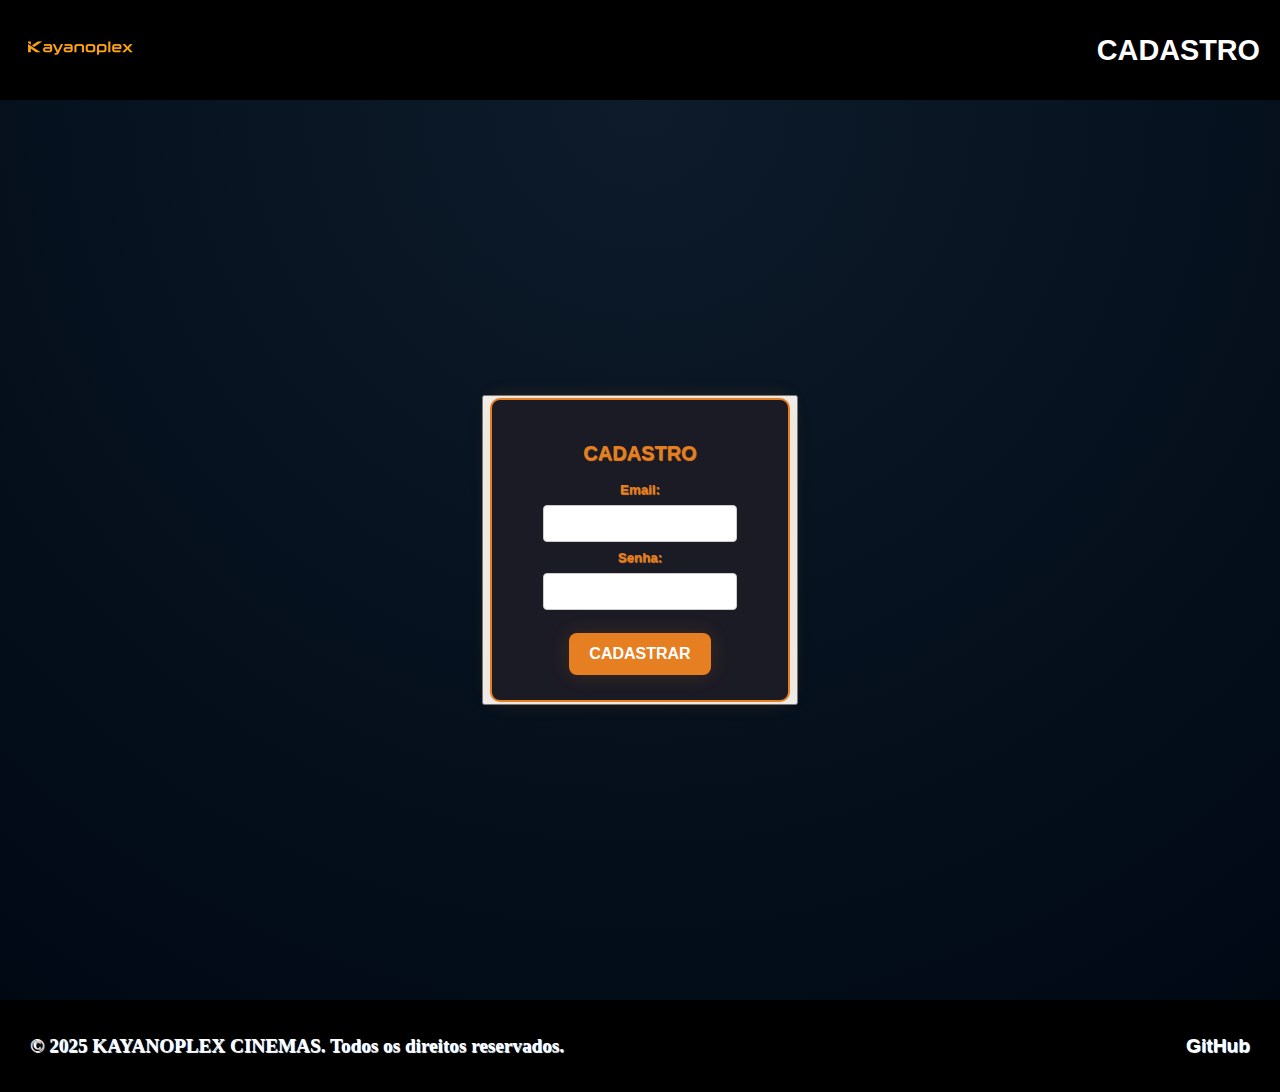
<file: Kayanoplex Cinemas/versão 1.0/Cadastro/index.html>
<!DOCTYPE html>
<html lang="pt-BR">
<head>
    <meta charset = "UTF-8">
    <title>Cadastro</title>
    <meta name = "Cadastro" content = "Página de Cadastro Do Site Kayanoplex Cinemas">
    <meta name = "viewport" content = "width=device-width, initial-scale=1.0">
    <link rel = "stylesheet" href = "style.css">
    <style>
    </style>
</head>
<body>
    <header>
        <div class = "logo">
            <img src = "img/logo.png" alt = "Logo Kayanoplex">
        </div>
        <nav><h1>CADASTRO</h1></nav>
    </header>
    <main>
        <button>
            <div class = "container">
                <h2><span class = "color-orange">CADASTRO</span></h2>
                <form id = "formCadastro">
                <label for = "email">Email:</label>
                <input type = "email" id = "email" required>
                <label for = "senha">Senha:</label>
                <input type = "password" id = "senha" required>
            <div class = "centralizar-texto">
            <a class = "button" alt = "Botão Se Cadastrar" href = "https://checkout.ingresso.com/">CADASTRAR</a>
           </div>
        </form>
        <div id = "mensagem"></div>
          </div>
       </button>
    </main>
    <footer>
        <p>&copy; 2025 KAYANOPLEX CINEMAS. Todos os direitos reservados.</p>
        <div class = "footer-links">
            <a href = "https://github.com/AfonsoTech/Projeto-Web.git" target ="_blank">GitHub</a>
        </div>
    </footer>
</body>
</html>
</file>
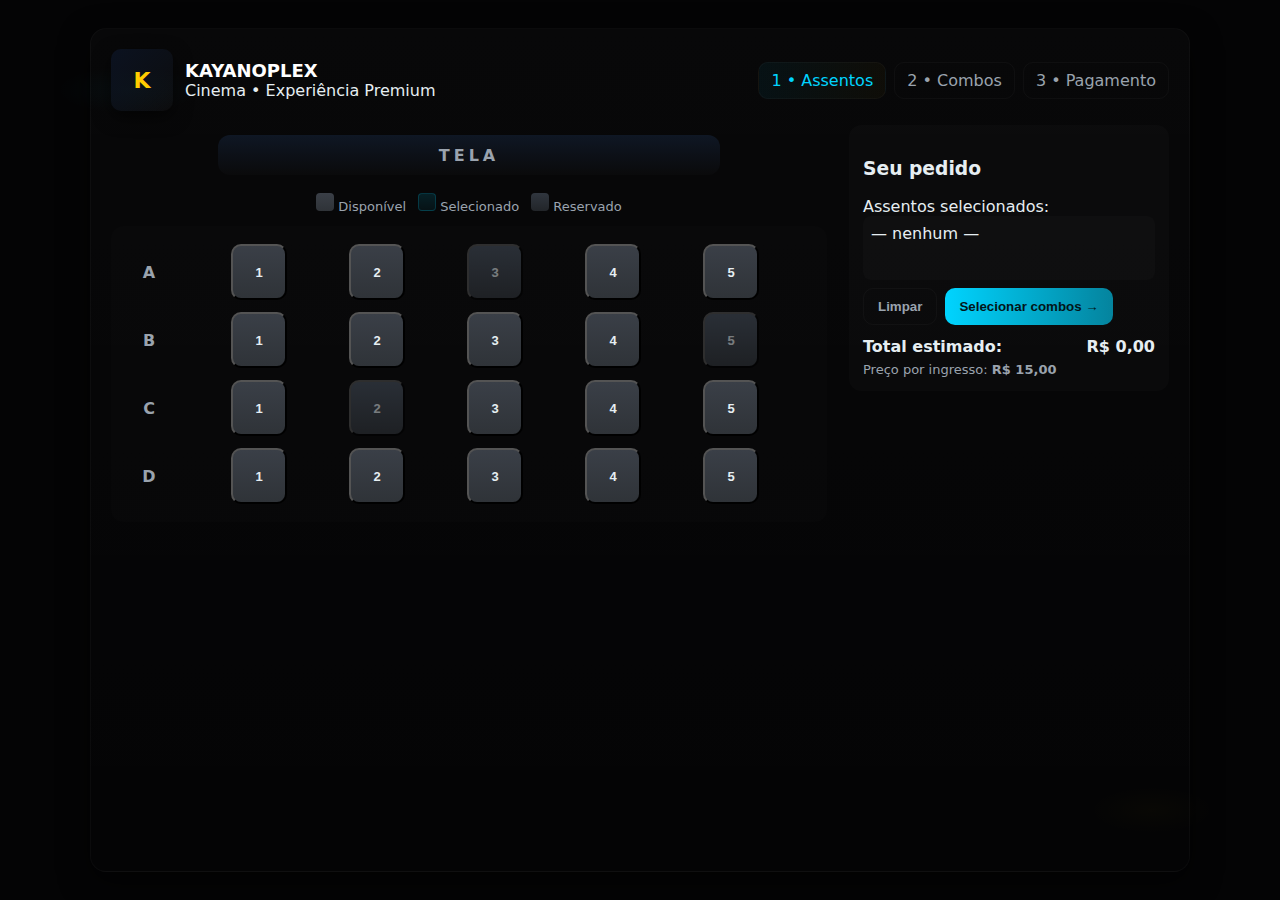
<file: Kayanoplex Cinemas/versão 1.0/Cadeiras/index.html>
<!doctype html>
<html lang="pt-BR">
<head>
    <meta charset="utf-8" />
    <meta name="viewport" content="width=device-width,initial-scale=1" />
    <title>Cadeiras</title>
    <meta name="Cadeiras" content="Página de Cadeiras do Site Kinoplex Cinemas">
<style>
  :root {
    --bg:#040405;
    --card:#0b0b0d;
    --muted:#9aa3ae;
    --accent:#ffcc00;
    --accent-2:#00d4ff;
    --seat-base:#2b2f36;
    --seat-front:#3b3f47;
    --seat-selected:#00d4ff;
    --seat-reserved:#6b7280;
    --shadow: 0 10px 30px rgba(0,0,0,0.6);
    --radius:14px;
    font-family: Inter, ui-sans-serif, system-ui, -apple-system, "Segoe UI", Roboto, "Helvetica Neue", Arial;
  }
  *{box-sizing:border-box}
  body{
    margin:0;
    min-height:100vh;
    background: radial-gradient(1200px 400px at 10% 10%, rgba(0,212,255,0.03), transparent 6%),
                radial-gradient(800px 300px at 90% 90%, rgba(255,204,0,0.02), transparent 8%),
                var(--bg);
    color:#e6eef2;
    padding:28px;
    display:flex;
    justify-content:center;
  }

  .app{
    width:100%;
    max-width:1100px;
    background:linear-gradient(180deg, rgba(255,255,255,0.02), rgba(255,255,255,0.005));
    border-radius:16px;
    padding:20px;
    box-shadow: var(--shadow);
    border:1px solid rgba(255,255,255,0.03);
  }

  header{
    display:flex;
    justify-content:space-between;
    align-items:center;
    margin-bottom:14px;
  }
  .brand{
    display:flex;
    gap:12px;
    align-items:center;
  }
  .logo{
    width:62px;
    height:62px;
    border-radius:10px;
    background: linear-gradient(135deg,#0b1220 0%, rgba(255,255,255,0.02) 100%);
    display:flex;
    align-items:center;
    justify-content:center;
    box-shadow: 0 6px 18px rgba(0,0,0,0.6);
  }
  .logo .k{ font-weight:900; font-size:22px; color:var(--accent); }
  .title .name{ font-weight:800; font-size:18px; color:#fff; }

  .steps{ display:flex; gap:8px; }
  .step{ padding:8px 12px; border-radius:10px; border:1px solid rgba(255,255,255,0.03); color:var(--muted); }
  .step.active{ background: linear-gradient(90deg, rgba(0,212,255,0.05), rgba(255,204,0,0.03)); color:var(--accent-2); }

  .main{ display:flex; gap:22px; align-items:flex-start; }
  .left{ flex:1 1 680px; }
  .right{ width:320px; }

  .screen{
    width:70%;
    margin:10px auto 18px auto;
    height:40px;
    border-radius:12px;
    background: linear-gradient(180deg,#0f1724,#0a0a0b);
    display:flex;
    align-items:center;
    justify-content:center;
    color:var(--muted);
    font-weight:800;
    letter-spacing:4px;
  }

  .legend{
    display:flex;
    gap:12px;
    justify-content:center;
    margin-bottom:12px;
    color:var(--muted);
    font-size:13px;
  }
  .badge{ width:18px; height:18px; border-radius:4px; display:inline-block; }

  .seating-grid{
    display:grid;
    gap:12px;
    padding:18px;
    border-radius:12px;
    background: rgba(255,255,255,0.01);
  }

  .row-label{
    display:flex;
    justify-content:center;
    align-items:center;
    width:40px;
    color:var(--muted);
    font-weight:800;
  }

  .seat{
    width:56px;
    height:56px;
    border-radius:10px;
    position:relative;
    display:inline-flex;
    align-items:center;
    justify-content:center;
    cursor:pointer;
    font-weight:800;
    font-size:13px;
    background: linear-gradient(180deg, #3a3f47 0%, #2f3338 100%);
    color:#e6eef2;
    transition: transform .12s ease;
  }
  .seat:hover{ transform:translateY(-6px) scale(1.04); }
  .seat.selected{
    background: linear-gradient(180deg, rgba(0,212,255,0.12), rgba(0,212,255,0.06));
    color:#042128;
    border:1px solid rgba(0,212,255,0.18);
  }
  .seat.reserved{
    cursor:not-allowed;
    opacity:0.5;
    background: linear-gradient(180deg,#4b5563,#34393f);
  }

  .panel{
    padding:14px;
    border-radius:12px;
    background: rgba(255,255,255,0.02);
  }
  .btn{
    display:inline-flex;
    align-items:center;
    justify-content:center;
    border-radius:10px;
    padding:10px 14px;
    font-weight:900;
    cursor:pointer;
    border:none;
  }
  .btn-primary{
    background: linear-gradient(90deg,var(--accent-2), rgba(0,212,255,0.6));
    color:#021619;
  }
  .btn-ghost{
    background:transparent;
    color:var(--muted);
    border:1px solid rgba(255,255,255,0.03);
  }

  .selected-list{
    display:flex;
    gap:6px;
    flex-wrap:wrap;
    padding:8px;
    min-height:64px;
    background:rgba(255,255,255,0.02);
    border-radius:8px;
  }

  .combo{ display:flex; gap:12px; align-items:center; padding:10px; border-radius:10px; background:rgba(255,255,255,0.02); }
  .combo .pic{ width:60px; height:60px; border-radius:8px; background:#2f3338; display:flex; align-items:center; justify-content:center; font-size:24px; }
  .qty{ display:flex; gap:6px; align-items:center; }
  .qty button{ width:34px; height:34px; border-radius:8px; border:1px solid rgba(255,255,255,0.03); background:transparent; color:#fff; cursor:pointer; }

  .hidden{ display:none; }
</style>
</head>
<body>
<div class="app">
  <header>
    <div class="brand">
      <div class="logo"><div class="k">K</div></div>
      <div class="title">
        <div class="name">KAYANOPLEX</div>
        <div class="tag">Cinema • Experiência Premium</div>
      </div>
    </div>
    <nav class="steps">
      <div class="step active" id="stepSeats">1 • Assentos</div>
      <div class="step" id="stepCombos">2 • Combos</div>
      <div class="step" id="stepPay">3 • Pagamento</div>
    </nav>
  </header>

  <main class="main">
    <section class="left">
      <div class="screen">TELA</div>

      <div id="seatView" class="view">
        <div class="legend">
          <div class="item"><span class="badge" style="background:linear-gradient(180deg,#3a3f47,#2f3338)"></span> Disponível</div>
          <div class="item"><span class="badge" style="background:linear-gradient(180deg, rgba(0,212,255,0.12), rgba(0,212,255,0.06)); border:1px solid rgba(0,212,255,0.18)"></span> Selecionado</div>
          <div class="item"><span class="badge" style="background:linear-gradient(180deg,#4b5563,#34393f); opacity:.6"></span> Reservado</div>
        </div>

        <div id="seatingGrid" class="seating-grid"></div>
      </div>

      <div id="comboView" class="hidden">
        <h2>Combos de Pipoca</h2>
        <div id="combosGrid" class="combos"></div>
        <div style="display:flex; gap:8px; margin-top:14px;">
          <button id="backToSeats" class="btn btn-ghost">← Voltar</button>
          <button id="toPaymentFromCombos" class="btn btn-primary">Ir para pagamento</button>
        </div>
      </div>
    </section>

    <aside class="right">
      <div class="panel">
        <h3>Seu pedido</h3>
        <div class="muted-small">Assentos selecionados:</div>
        <div id="selectedList" class="selected-list">— nenhum —</div>
        <div style="display:flex; gap:8px; margin-top:8px;">
          <button id="clearSeats" class="btn btn-ghost">Limpar</button>
          <button id="proceedToCombos" class="btn btn-primary">Selecionar combos →</button>
        </div>
        <div style="margin-top:12px; font-weight:900; display:flex; justify-content:space-between;">
          <span>Total estimado:</span><span id="totalPrice">R$ 0,00</span>
        </div>
        <div style="color:var(--muted); font-size:13px; margin-top:6px;">Preço por ingresso: <strong>R$ 15,00</strong></div>
      </div>
    </aside>
  </main>
</div>

<div id="modal" style="position:fixed; inset:0; background:rgba(0,0,0,0.6); display:none; align-items:center; justify-content:center;">
  <div style="background:#08111a; padding:28px; border-radius:12px; width:min(500px,90%); text-align:center;">
    <h2>Pronto para pagamento</h2>
    <p style="color:#ccc;">Aqui seria o redirecionamento para o sistema de pagamento.</p>
    <button id="modalClose" class="btn btn-ghost">Fechar</button>
  </div>
</div>

<script>
const rows = ['A','B','C','D'];
const cols = 5;
const pricePerTicket = 15.00;
const reservedSeats = ['A3','B5','C2'];

const selectedSeats = new Set();
const comboSelections = {};
const combos = [
  { id: 'c1', name: 'Combo Pequeno', desc: 'Pipoca pequena + refri 300ml', price: 12.00, emoji: '🥤' },
  { id: 'c2', name: 'Combo Médio', desc: 'Pipoca média + refri 500ml', price: 18.00, emoji: '🍿' },
  { id: 'c3', name: 'Combo Família', desc: 'Pipoca grande + 2 refri', price: 32.00, emoji: '🍿🍿' }
];

const seatingGrid = document.getElementById('seatingGrid');
const selectedList = document.getElementById('selectedList');
const totalPriceEl = document.getElementById('totalPrice');
const proceedToCombosBtn = document.getElementById('proceedToCombos');
const clearSeatsBtn = document.getElementById('clearSeats');
const seatView = document.getElementById('seatView');
const comboView = document.getElementById('comboView');
const combosGrid = document.getElementById('combosGrid');
const backToSeatsBtn = document.getElementById('backToSeats');
const toPaymentFromCombosBtn = document.getElementById('toPaymentFromCombos');
const modal = document.getElementById('modal');
const modalClose = document.getElementById('modalClose');

function buildSeating(){
  seatingGrid.innerHTML = '';
  seatingGrid.style.gridTemplateColumns = `repeat(${cols + 1}, auto)`;
  rows.forEach(row=>{
    for(let c=0;c<=cols;c++){
      if(c===0){
        const lbl=document.createElement('div');
        lbl.className='row-label';
        lbl.textContent=row;
        seatingGrid.appendChild(lbl);
      }else{
        const seatId=row+c;
        const btn=document.createElement('button');
        btn.className='seat';
        btn.textContent=c;
        btn.title='Assento '+seatId;
        if(reservedSeats.includes(seatId)){
          btn.classList.add('reserved');
        }else{
          btn.addEventListener('click',()=>toggleSeat(seatId,btn));
        }
        seatingGrid.appendChild(btn);
      }
    }
  });
}

function toggleSeat(id,el){
  if(el.classList.contains('reserved'))return;
  if(selectedSeats.has(id)){
    selectedSeats.delete(id);
    el.classList.remove('selected');
  }else{
    selectedSeats.add(id);
    el.classList.add('selected');
  }
  refreshSummary();
}

function refreshSummary(){
  const arr=Array.from(selectedSeats).sort();
  selectedList.innerHTML='';
  if(arr.length===0){
    selectedList.textContent='— nenhum —';
  }else{
    arr.forEach(s=>{
      const pill=document.createElement('div');
      pill.style.padding='6px 10px';
      pill.style.borderRadius='8px';
      pill.style.background='rgba(255,255,255,0.05)';
      pill.textContent=s;
      selectedList.appendChild(pill);
    });
  }
  updateTotal();
}

function updateTotal(){
  let total=selectedSeats.size*pricePerTicket;
  Object.keys(comboSelections).forEach(k=>{
    total+= (comboSelections[k]||0)*(combos.find(c=>c.id===k)?.price||0);
  });
  totalPriceEl.textContent=total.toLocaleString('pt-BR',{style:'currency',currency:'BRL'});
}

clearSeatsBtn.onclick=()=>{
  selectedSeats.clear();
  document.querySelectorAll('.seat.selected').forEach(e=>e.classList.remove('selected'));
  refreshSummary();
};

proceedToCombosBtn.onclick=()=>{
  seatView.classList.add('hidden');
  comboView.classList.remove('hidden');
};

backToSeatsBtn.onclick=()=>{
  comboView.classList.add('hidden');
  seatView.classList.remove('hidden');
};

function buildCombos(){
  combosGrid.innerHTML='';
  combos.forEach(c=>{
    comboSelections[c.id]=comboSelections[c.id]||0;
    const wrap=document.createElement('div');
    wrap.className='combo';
    wrap.innerHTML=`<div class="pic">${c.emoji}</div>
      <div class="meta">
        <div style="font-weight:800">${c.name}</div>
        <div style="font-size:13px;color:#aaa">${c.desc}</div>
        <div style="font-weight:700">${c.price.toLocaleString('pt-BR',{style:'currency',currency:'BRL'})}</div>
      </div>`;
    const qty=document.createElement('div');
    qty.className='qty';
    const minus=document.createElement('button'); minus.textContent='−';
    const count=document.createElement('div'); count.textContent=comboSelections[c.id];
    const plus=document.createElement('button'); plus.textContent='+';
    qty.append(minus,count,plus);
    wrap.append(qty);
    combosGrid.appendChild(wrap);
    minus.onclick=()=>{ if(comboSelections[c.id]>0){ comboSelections[c.id]--; count.textContent=comboSelections[c.id]; updateTotal(); } };
    plus.onclick=()=>{ comboSelections[c.id]++; count.textContent=comboSelections[c.id]; updateTotal(); };
  });
}

toPaymentFromCombosBtn.onclick=()=>{ modal.style.display='flex'; };
modalClose.onclick=()=>{ modal.style.display='none'; };

buildSeating();
buildCombos();
refreshSummary();
updateTotal();
</script>
</body>
</html>
</file>
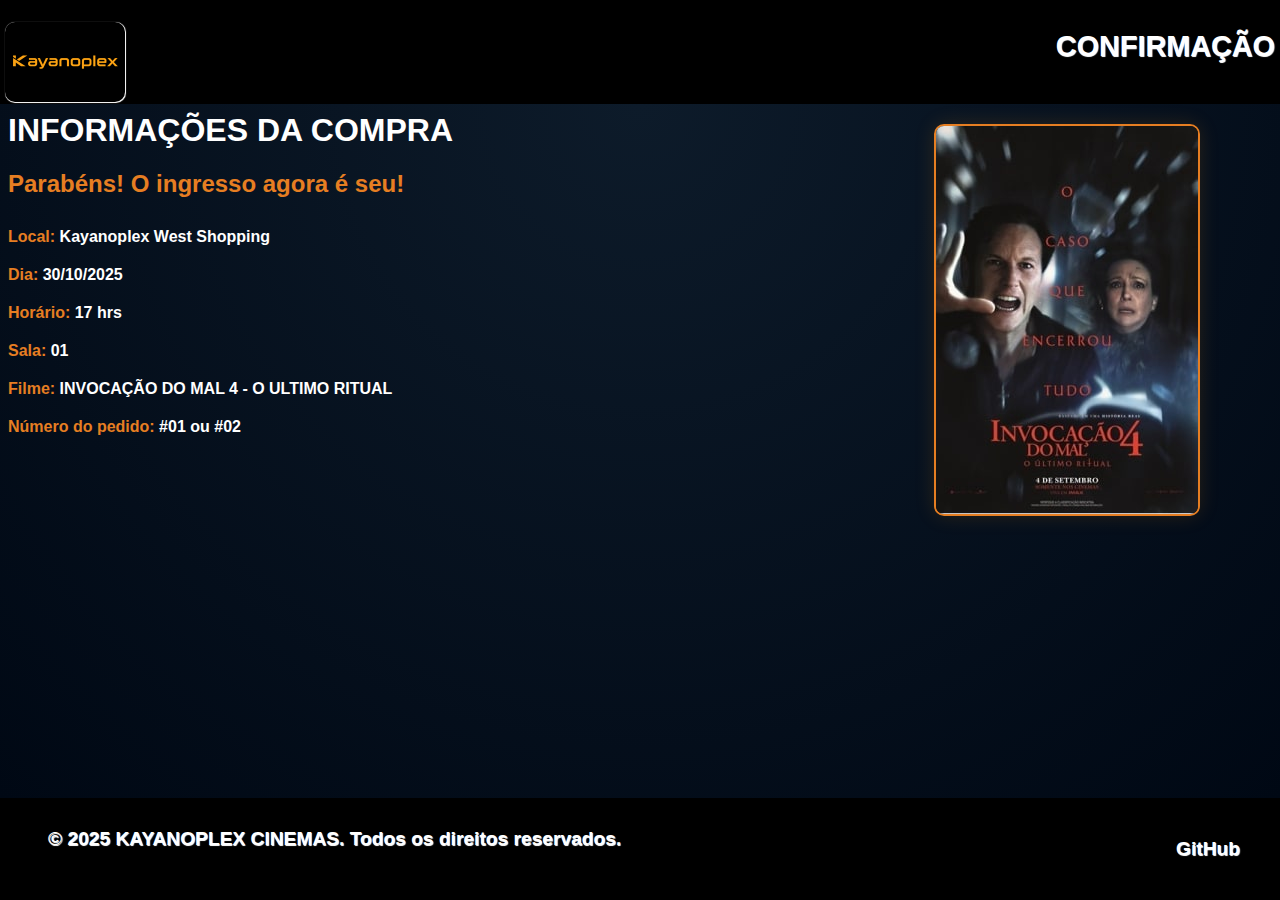
<file: Kayanoplex Cinemas/versão 1.0/Confirmação/index.html>
<!DOCTYPE html>
<html lang = "pt-br">
<head>
    <title>Confirmação De Compra</title>
    <meta name = "Confirmação De Compra" content = "Página de Confirmação De Compra Do Ingresso Kayanoplex Cinemas">
    <meta charset = "UTF-8">
    <meta name = "viewport" content = "width=device-width, initial-scale=1.0">
    <link rel = "stylesheet" href = "style.css">
</head>
<body>
    <header>
        <div class="logo">
            <img src="img/logo.png" alt="Logo Kayanoplex">
        </div>
        <nav> 
            <h1>CONFIRMAÇÃO</h1>
        </nav>
    </header>
    <main>
        <div>
            <img alt = "invocacao do mal 4 - O ultimo ritual" src = "img/invocacao-do-mal-4-o-ultimo-ritual.jpg">
        </div>
        <h1>INFORMAÇÕES DA COMPRA</h1>
        <h2>Parabéns! O ingresso agora é seu!</h2>
        <p><span class = "destaque-genero">Local:</span> Kayanoplex West Shopping</p>
        <p><span class = "destaque-genero">Dia:</span> 30/10/2025</p>
        <p><span class = "destaque-genero">Horário:</span> 17 hrs</p>
        <p><span class = "destaque-genero">Sala:</span> 01</p>
        <p><span class = "destaque-genero">Filme:</span> INVOCAÇÃO DO MAL 4 - O ULTIMO RITUAL</p>
        <p><span class = "destaque-genero">Número do pedido:</span> #01 ou #02</p>
    </main>
    <footer>
        <p>&copy; 2025 KAYANOPLEX CINEMAS. Todos os direitos reservados.</p>
        <div class = "footer-links">
            <a href = "https://github.com/AfonsoTech/Projeto-Web.git" target = "_blank">GitHub</a>
        </div>
    </footer>
</body>
</html>
</file>
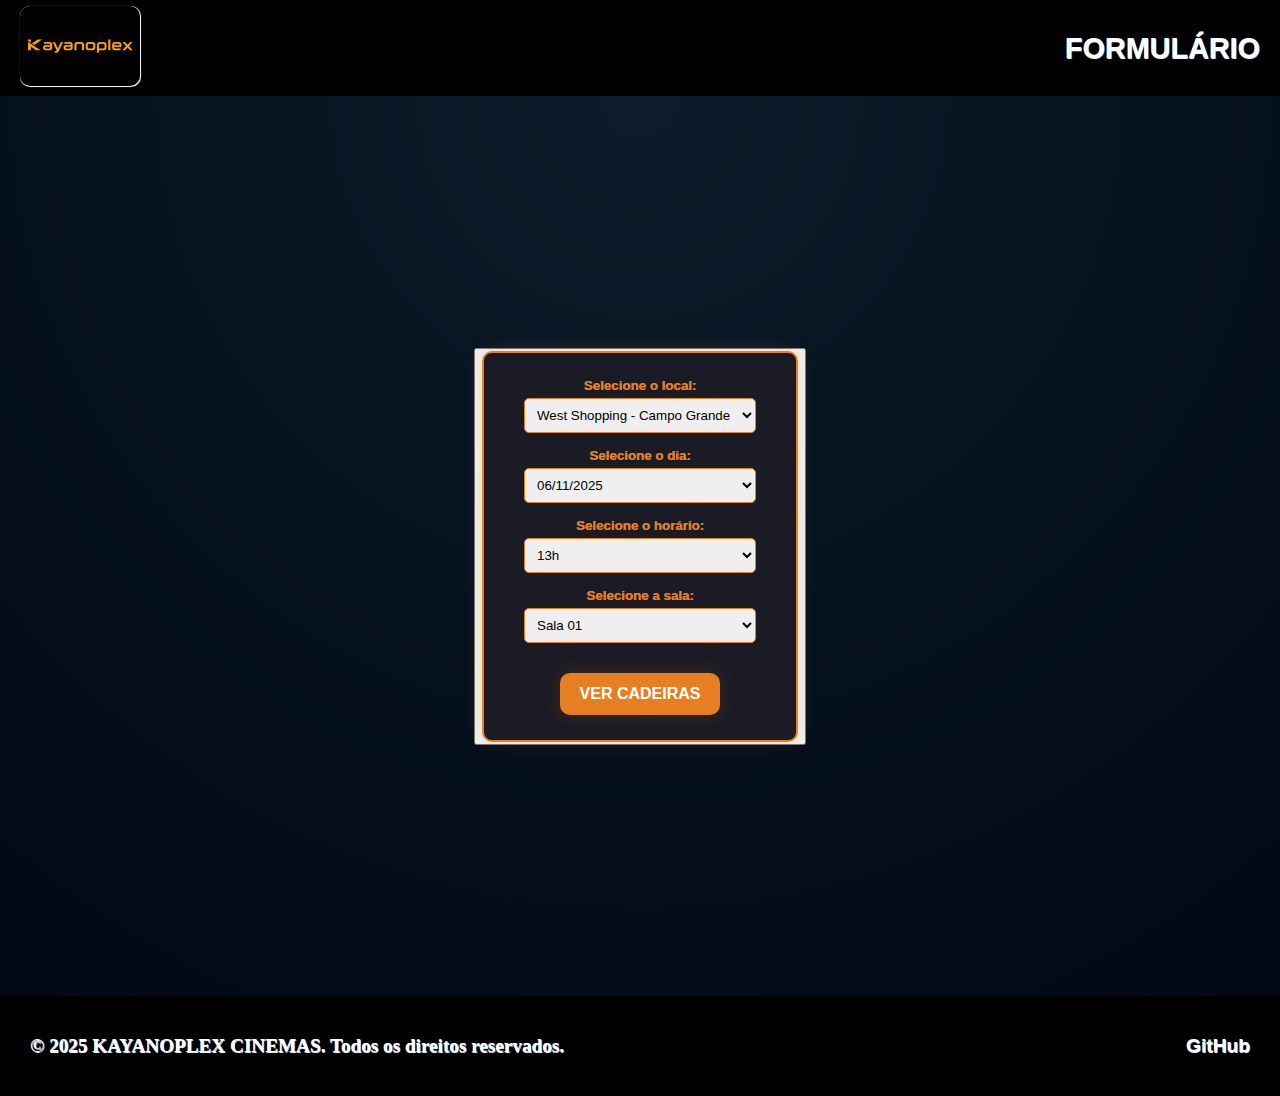
<file: Kayanoplex Cinemas/versão 1.0/Formulário/index.html>
<!DOCTYPE html>
<html lang="pt-BR">
<head>
    <meta charset = "UTF-8">
    <meta name = "viewport" content = "width=device-width, initial-scale=1.0">
    <title>Formulário</title>
    <meta name = "Formulário" content = "Pagina de Formulário do Site Kayanoplex Cinemas">
    <link rel = "stylesheet" href = "style.css">
</head>
<body>
    <header>
        <div class = "logo">
        <img src = "img/logo.png" alt = "Logo Kayanoplex">
        </div>
        <nav><h1>FORMULÁRIO</h1> </nav>
    </header>
    <main>
        <button>
            <form>
            <label for = "local">Selecione o local:</label>
                <select id = "local" name = "local">
                <option>West Shopping - Campo Grande</option>
                </select>
            <label for="dia">Selecione o dia:</label>
                <select id="dia" name="dia">
                <option>06/11/2025</option>
                </select>
            <label for = "horario">Selecione o horário:</label>
                <select id = "horario" name = "horario">
                <option>13h</option>
                <option>15h</option>
                <option>17h</option>
                </select>
            <label for = "sala">Selecione a sala:</label>
                <select id = "sala" name = "sala">
                <option>Sala 01</option>
                </select>
            <div class = "centralizar-link">
            <a href = "https://github.com/AfonsoTech/Projeto-Web.git" class = "botao">VER CADEIRAS</a>
            </div>
        </form>
     </button>
    </main>
    <footer>
        <p>&copy; 2025 KAYANOPLEX CINEMAS. Todos os direitos reservados.</p>
        <div class = "links-rodapé">
        <a href = "https://github.com/AfonsoTech/Projeto-Web.git" target="_blank">GitHub</a>
        </div>
    </footer>
</body>
</html>
</file>
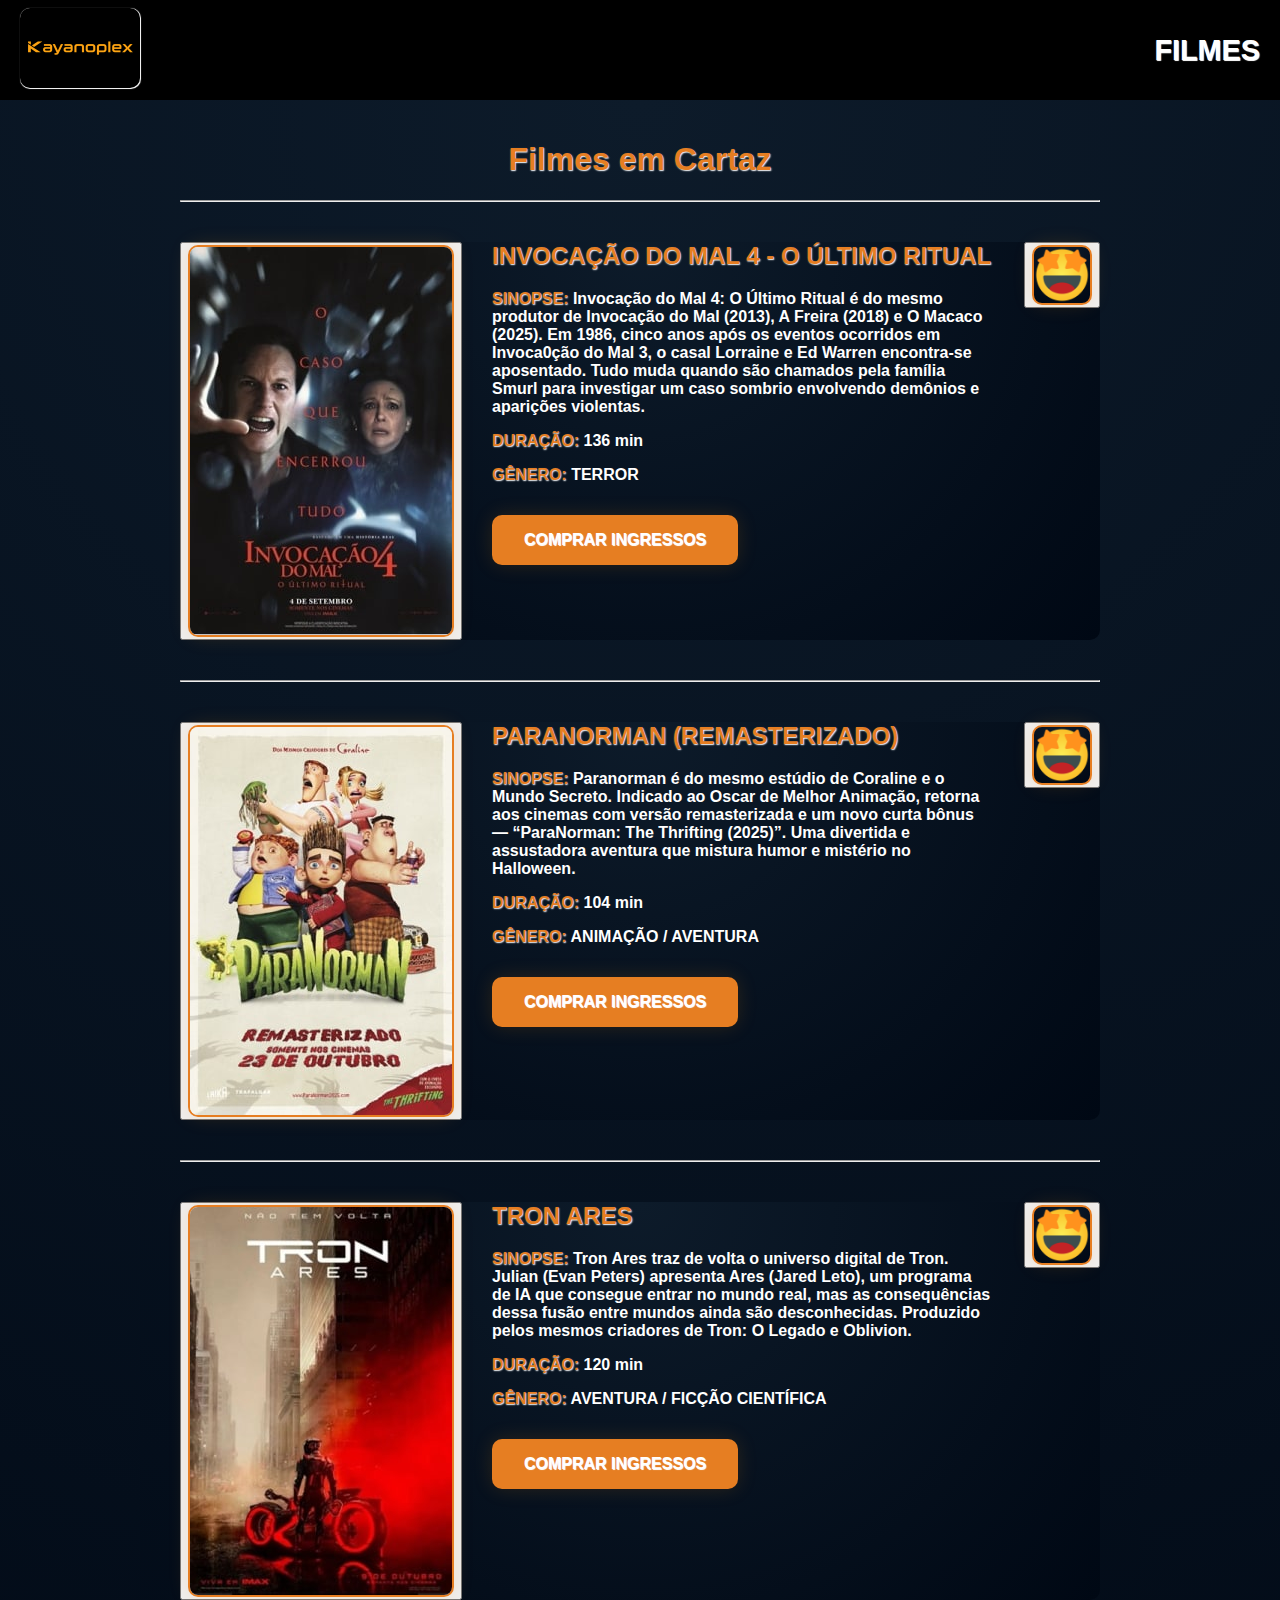
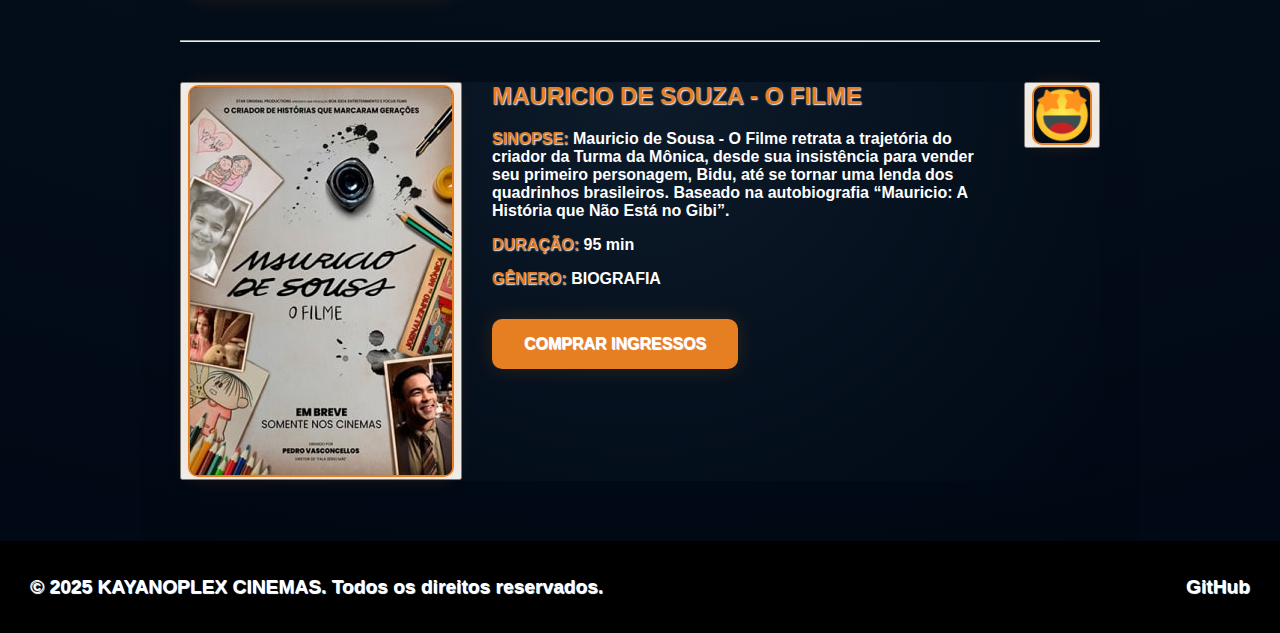
<file: Kayanoplex Cinemas/versão 1.0/Home/index.html>
<!DOCTYPE html>
<html lang="pt-BR">
<head>
    <meta charset="UTF-8">
    <meta name="viewport" content="width=device-width, initial-scale=1.0">
    <meta name="Kayanoplex Cinemas" content="Página de Filmes em Cartaz no site Kayanoplex Cinemas">
    <title>Kayanoplex Cinemas</title>
    <link rel="stylesheet" href="style.css">
    <style>
    </style>
</head>
<body>
    <header>
        <div class="logo">
            <img src="img/logo.png" alt="Logo Kayanoplex">
        </div>
        <nav>
            <h1>
                FILMES
            </h1>
        </nav>
    </header>
    <main>
        <h1>
            Filmes em Cartaz
        </h1>
        <hr>
        <!-- FILME 1 -->
        <div class="filme">
            <button><img src="img/invocacao-do-mal-4-o-ultimo-ritual.jpg" alt="Invocação do Mal Banner"></button>
            <div class="descricao">
                <h2>
                    INVOCAÇÃO DO MAL 4 - O ÚLTIMO RITUAL
                </h2>
                <p>
                    <span class="cor-paragrafos">SINOPSE:
                    </span>
                     Invocação do Mal 4: O Último Ritual é do mesmo produtor de Invocação do Mal (2013), A Freira (2018) e O Macaco (2025). Em 1986, cinco anos após os eventos ocorridos em Invoca0ção do Mal 3, o casal Lorraine e Ed Warren encontra-se aposentado. Tudo muda quando são chamados pela família Smurl para investigar um caso sombrio envolvendo demônios e aparições violentas.
                </p>
                <p>
                    <span class="cor-paragrafos">DURAÇÃO:
                    </span> 136 min
                </p>
                <p>
                    <span class="cor-paragrafos">GÊNERO:
                    </span> TERROR
                </p>
                <a class="button" href="file:///home/afonso/Sandbox/Projetos%20Academicos/projeto_web/projeto_web/Kayanoplex%20Cinemas/vers%C3%A3o%201.0/Formul%C3%A1rio/index.html">COMPRAR INGRESSOS</a>
            </div>
            <div class="emoji-invocacao-do-mal">
                <button>
                    <img src="img/super-estrela.png" alt="emoji-invocacao-do-mal" title="Eletrizante">
                </buttom>
            </div>
        </div>
        <hr>
        <!-- FILME 2 -->
        <div class="filme">
            <button>
                <img src="img/paranorman-remasterizado.jpg" alt="Paranorman banner">
            </button>
            <div class="descricao">
                <h2>
                    PARANORMAN (REMASTERIZADO)
                </h2>
                <p>
                    <span class="cor-paragrafos">SINOPSE:
                    </span> Paranorman é do mesmo estúdio de Coraline e o Mundo Secreto. Indicado ao Oscar de Melhor Animação, retorna aos cinemas com versão remasterizada e um novo curta bônus — “ParaNorman: The Thrifting (2025)”. Uma divertida e assustadora aventura que mistura humor e mistério no Halloween.</p>
                <p>
                    <span class="cor-paragrafos">DURAÇÃO:
                    </span> 104 min
                </p>
                <p>
                    <span class="cor-paragrafos">GÊNERO:
                    </span> ANIMAÇÃO / AVENTURA
                </p>
                <a class="button" href="file:///home/afonso/Sandbox/Projetos%20Academicos/projeto_web/projeto_web/Kayanoplex%20Cinemas/vers%C3%A3o%201.0/Formul%C3%A1rio/index.html">COMPRAR INGRESSOS</a>
            </div>
            <div class="emoji-invocacao-do-mal">
                <button>
                    <img src="img/super-estrela.png" alt="emoji-invocacao-do-mal" title="Eletrizante">
                </button>
            </div>
        </div>
        <hr>
        <!-- FILME 3 -->
        <div class="filme">
            <button>
                <img src="img/tron-ares.jpg" alt="Tron Ares banner">
            </button>
            <div class="descricao">
                <h2>
                    TRON ARES
                </h2>
                <p>
                    <span class="cor-paragrafos">SINOPSE:
                    </span>
                 Tron Ares traz de volta o universo digital de Tron. Julian (Evan Peters) apresenta Ares (Jared Leto), um programa de IA que consegue entrar no mundo real, mas as consequências dessa fusão entre mundos ainda são desconhecidas. Produzido pelos mesmos criadores de Tron: O Legado e Oblivion.</p>
                <p>
                    <span class="cor-paragrafos">DURAÇÃO:
                    </span> 120 min
                </p>
                <p>
                    <span class="cor-paragrafos">GÊNERO:
                    </span> AVENTURA / FICÇÃO CIENTÍFICA
                </p>
                <a class="button" href="file:///home/afonso/Sandbox/Projetos%20Academicos/projeto_web/projeto_web/Kayanoplex%20Cinemas/vers%C3%A3o%201.0/Formul%C3%A1rio/index.html">COMPRAR INGRESSOS</a>
            </div>
            <div class="emoji-invocacao-do-mal">
                <button>
                    <img src="img/super-estrela.png" alt="emoji-invocacao-do-mal" title="Eletrizante">
                </button>
            </div>
        </div>
        <hr>
        <!-- FILME 4 -->
        <div class="filme">
            <div class="imagem">
            <button>
                <img src="img/mauricio-de-sousa-o-filme.jpg" alt="Mauricio de Souza banner">
            </button>
            </div>
            <div class="descricao">
                <h2>
                    MAURICIO DE SOUZA - O FILME
                </h2>
                <p>
                    <span class="cor-paragrafos">SINOPSE:
                    </span>
                 Mauricio de Sousa - O Filme retrata a trajetória do criador da Turma da Mônica, desde sua insistência para vender seu primeiro personagem, Bidu, até se tornar uma lenda dos quadrinhos brasileiros. Baseado na autobiografia “Mauricio: A História que Não Está no Gibi”.</p>
                <p>
                    <span class="cor-paragrafos">DURAÇÃO:
                    </span>
                 95 min
                </p>
                <p>
                    <span class="cor-paragrafos">GÊNERO:
                    </span>
                 BIOGRAFIA
                </p>
                <a class="button" href="file:///home/afonso/Sandbox/Projetos%20Academicos/projeto_web/projeto_web/Kayanoplex%20Cinemas/vers%C3%A3o%201.0/Formul%C3%A1rio/index.html">COMPRAR INGRESSOS</a>
            </div>
            <div class="emoji-invocacao-do-mal">
                <button>
                    <img src="img/super-estrela.png" alt="emoji-invocacao-do-mal" title="Eletrizante">
                </button>
            </div>
        </div>
    </main>
    <footer>
        <p>
            &copy; 2025 KAYANOPLEX CINEMAS. Todos os direitos reservados.
        </p>
        <div class="links-rodapé">
            <a href="https://github.com/AfonsoTech/Projeto-Web.git" target="_blank">GitHub</a>
        </div>
    </footer>
</body>
</html>
</file>
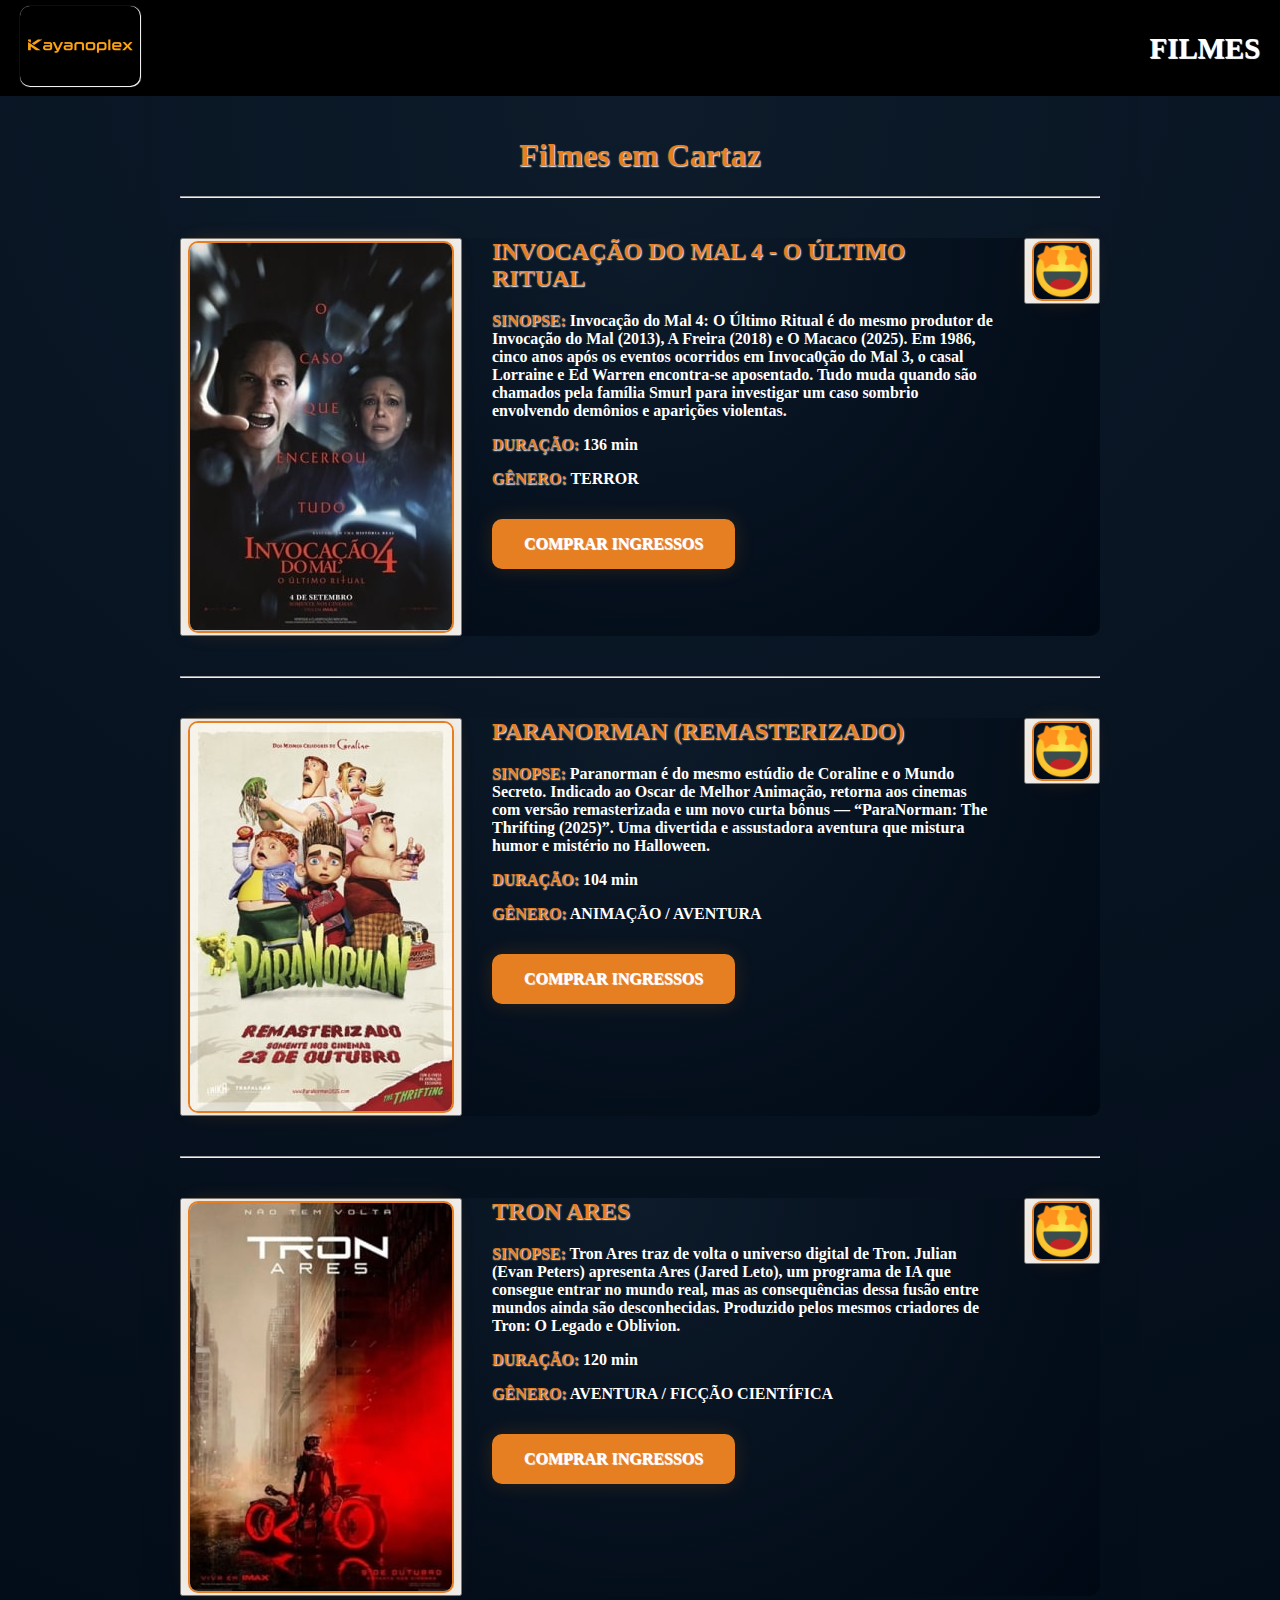
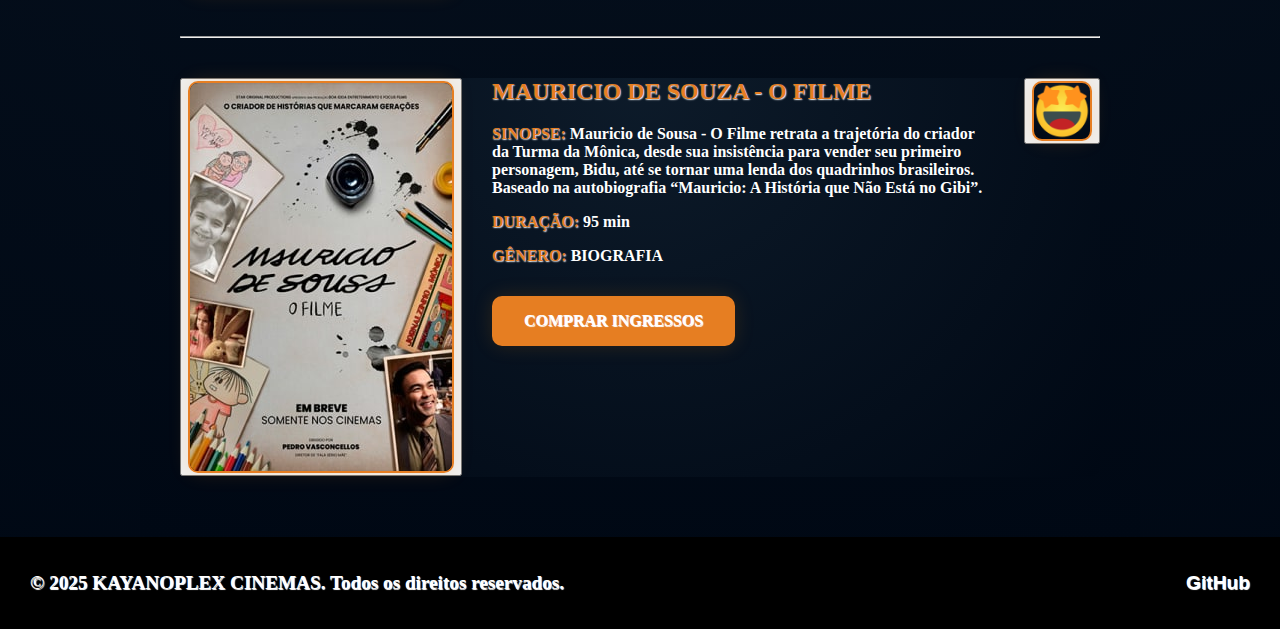
<file: Kayanoplex Cinemas/versão 1.0/Home/home.html>
<!DOCTYPE html>
<html lang="pt-BR">
<head>
    <meta charset="UTF-8">
    <meta name="viewport" content="width=device-width, initial-scale=1.0">
    <meta name="Kayanoplex Cinemas" content="Página de Filmes em Cartaz site Kayanoplex Cinemas">
    <title>Kayanoplex Cinemas</title>
    <link rel="stylesheet" href="home.css">
</head>
<body>
    <header>
        <div class="logo">
            <img src="img/logo.png" alt="Logo Kayanoplex">
        </div>
        <nav>
            <h1>
                FILMES
            </h1>
        </nav>
    </header>
    <main>
        <h1>
            Filmes em Cartaz
        </h1>
        <hr>
        <!-- FILME 1 -->
        <div class="filme">
            <button>
                <img src="img/invocacao-do-mal-4-o-ultimo-ritual.jpg" alt="Invocação do Mal Banner">
            </button>
            <div class="descricao">
                <h2>
                    INVOCAÇÃO DO MAL 4 - O ÚLTIMO RITUAL
                </h2>
                <p>
                    <span class="cor-paragrafos">SINOPSE:
                    </span>
                     Invocação do Mal 4: O Último Ritual é do mesmo produtor de Invocação do Mal (2013), A Freira (2018) e O Macaco (2025). Em 1986, cinco anos após os eventos ocorridos em Invoca0ção do Mal 3, o casal Lorraine e Ed Warren encontra-se aposentado. Tudo muda quando são chamados pela família Smurl para investigar um caso sombrio envolvendo demônios e aparições violentas.
                </p>
                <p>
                    <span class="cor-paragrafos">DURAÇÃO:
                    </span> 136 min
                </p>
                <p>
                    <span class="cor-paragrafos">GÊNERO:
                    </span> TERROR
                </p>
                <a class="button" href="Formulário/formulário.html" title="Pagina de formulario" target="_blank">COMPRAR INGRESSOS</a>
            </div>
            <div class="emoji-invocacao-do-mal">
                <button>
                    <img src="img/super-estrela.png" alt="emoji-invocacao-do-mal" title="Eletrizante">
                </button>
            </div>
        </div>
        <hr>
        <!-- FILME 2 -->
        <div class="filme">
            <button>
                <img src="img/paranorman-remasterizado.jpg" alt="Paranorman banner">
            </button>
            <div class="descricao">
                <h2>
                    PARANORMAN (REMASTERIZADO)
                </h2>
                <p>
                    <span class="cor-paragrafos">SINOPSE:
                    </span> Paranorman é do mesmo estúdio de Coraline e o Mundo Secreto. Indicado ao Oscar de Melhor Animação, retorna aos cinemas com versão remasterizada e um novo curta bônus — “ParaNorman: The Thrifting (2025)”. Uma divertida e assustadora aventura que mistura humor e mistério no Halloween.</p>
                <p>
                    <span class="cor-paragrafos">DURAÇÃO:
                    </span> 104 min
                </p>
                <p>
                    <span class="cor-paragrafos">GÊNERO:
                    </span> ANIMAÇÃO / AVENTURA
                </p>
                <a class="button" href="Projetos-Academicos/Kayanoplex Cinemas/versão 1.0/Formulário/index.html">COMPRAR INGRESSOS</a>
            </div>
            <div class="emoji-invocacao-do-mal">
                <button>
                    <img src="img/super-estrela.png" alt="emoji-invocacao-do-mal" title="Eletrizante">
                </button>
            </div>
        </div>
        <hr>
        <!-- FILME 3 -->
        <div class="filme">
            <button>
                <img src="img/tron-ares.jpg" alt="Tron Ares banner">
            </button>
            <div class="descricao">
                <h2>
                    TRON ARES
                </h2>
                <p>
                    <span class="cor-paragrafos">SINOPSE:
                    </span>
                 Tron Ares traz de volta o universo digital de Tron. Julian (Evan Peters) apresenta Ares (Jared Leto), um programa de IA que consegue entrar no mundo real, mas as consequências dessa fusão entre mundos ainda são desconhecidas. Produzido pelos mesmos criadores de Tron: O Legado e Oblivion.</p>
                <p>
                    <span class="cor-paragrafos">DURAÇÃO:
                    </span> 120 min
                </p>
                <p>
                    <span class="cor-paragrafos">GÊNERO:
                    </span> AVENTURA / FICÇÃO CIENTÍFICA
                </p>
                <a class="button" href="">COMPRAR INGRESSOS</a>
            </div>
            <div class="emoji-invocacao-do-mal">
                <button>
                    <img src="img/super-estrela.png" alt="emoji-invocacao-do-mal" title="Eletrizante">
                </button>
            </div>
        </div>
        <hr>
        <!-- FILME 4 -->
        <div class="filme">
            <div class="imagem">
            <button>
                <img src="img/mauricio-de-sousa-o-filme.jpg" alt="Mauricio de Souza banner">
            </button>
            </div>
            <div class="descricao">
                <h2>
                    MAURICIO DE SOUZA - O FILME
                </h2>
                <p>
                    <span class="cor-paragrafos">SINOPSE:
                    </span>
                 Mauricio de Sousa - O Filme retrata a trajetória do criador da Turma da Mônica, desde sua insistência para vender seu primeiro personagem, Bidu, até se tornar uma lenda dos quadrinhos brasileiros. Baseado na autobiografia “Mauricio: A História que Não Está no Gibi”.</p>
                <p>
                    <span class="cor-paragrafos">DURAÇÃO:
                    </span>
                 95 min
                </p>
                <p>
                    <span class="cor-paragrafos">GÊNERO:
                    </span>
                 BIOGRAFIA
                </p>
                <a class="button" href="">COMPRAR INGRESSOS</a>
            </div>
            <div class="emoji-invocacao-do-mal">
                <button>
                    <img src="img/super-estrela.png" alt="emoji-invocacao-do-mal" title="Eletrizante">
                </button>
            </div>
        </div>
    </main>
    <footer>
        <p>
            &copy; 2025 KAYANOPLEX CINEMAS. Todos os direitos reservados.
        </p>
        <div class="links-rodapé">
            <a href="https://github.com/AfonsoTech/Projeto-Web.git" target="_blank">GitHub</a>
        </div>
    </footer>
</body>
</html>
</file>
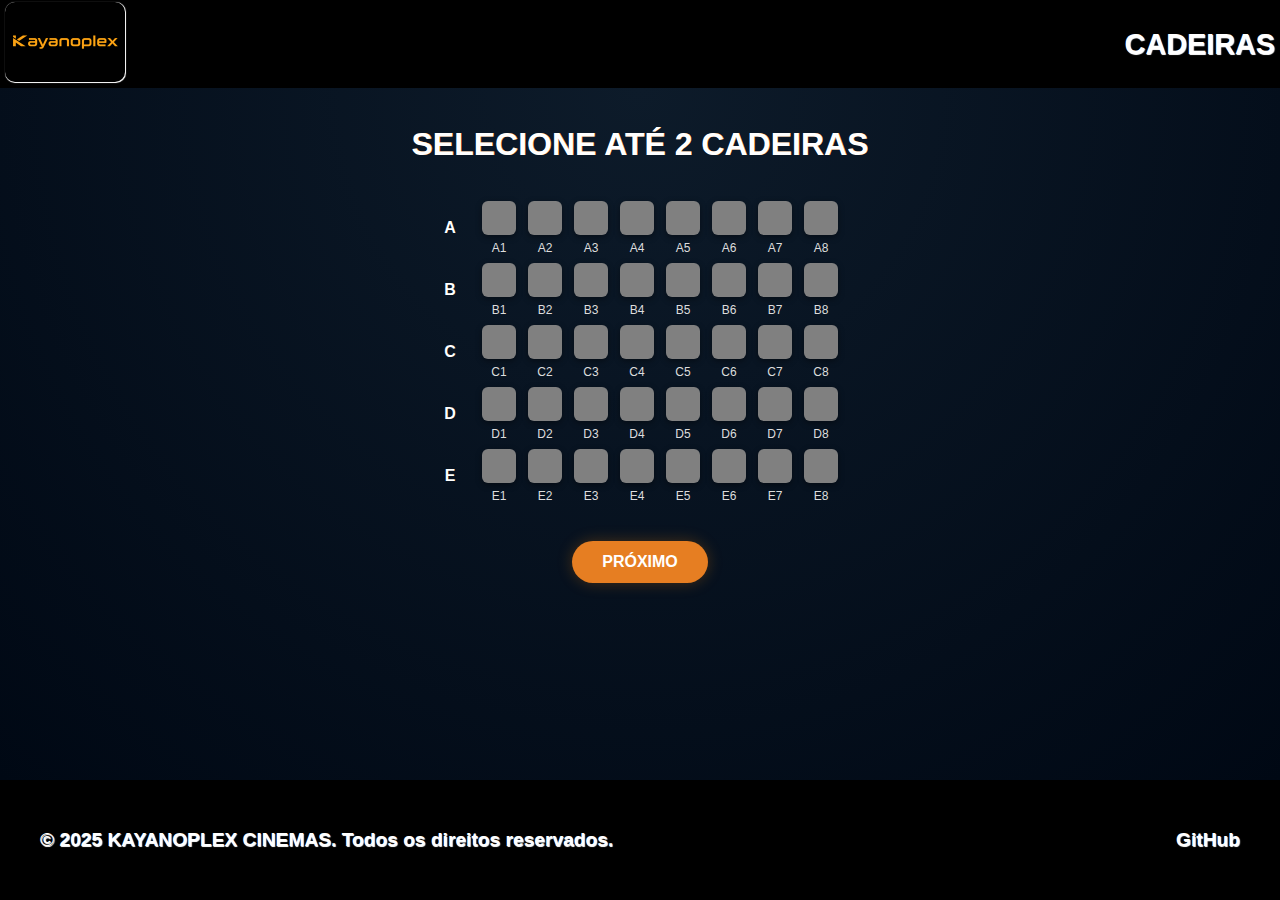
<file: Kayanoplex Cinemas/versão 1.0/Home/Formulário/Cadeiras/cadeiras.html>
<!DOCTYPE html>
<html lang="pt-br">
<head>
    <meta charset="UTF-8">
    <title>Cadeiras</title>
    <meta name="viewport" content="width=device-width, initial-scale=1.0">
    <link rel="stylesheet" href="cadeiras.css">
    <script defer src="cadeiras.js">
    </script>
</head>
<body>
    <header>
        <div class="logo">
            <img src="img/logo.png" alt="Logo Kayanoplex">
        </div>
        <nav>
            <h1>CADEIRAS
            </h1>
        </nav>
    </header>
    <main>
        <h1>SELECIONE ATÉ 2 CADEIRAS
        </h1>
        <div id="sala-wrapper">
            <div id="sala">
            </div>
        </div>
        <div class="botao-centro">
            <!-- botão leva para a página Cadastro -->
            <a id="proximo" class="botao-laranja" href="Cadastro/cadastro.html">PRÓXIMO
            </a>
        </div>
    </main>
    <!-- FOOTER igual ao Cadastro/Confirmação -->
    <footer>
        <p>&copy; 2025 KAYANOPLEX CINEMAS. Todos os direitos reservados.</p>
        <div class="footer-links">
            <a href="https://github.com/AfonsoTech/Projeto-Web.git" target="_blank">GitHub
            </a>
        </div>
    </footer>
</body>
</html>
</file>
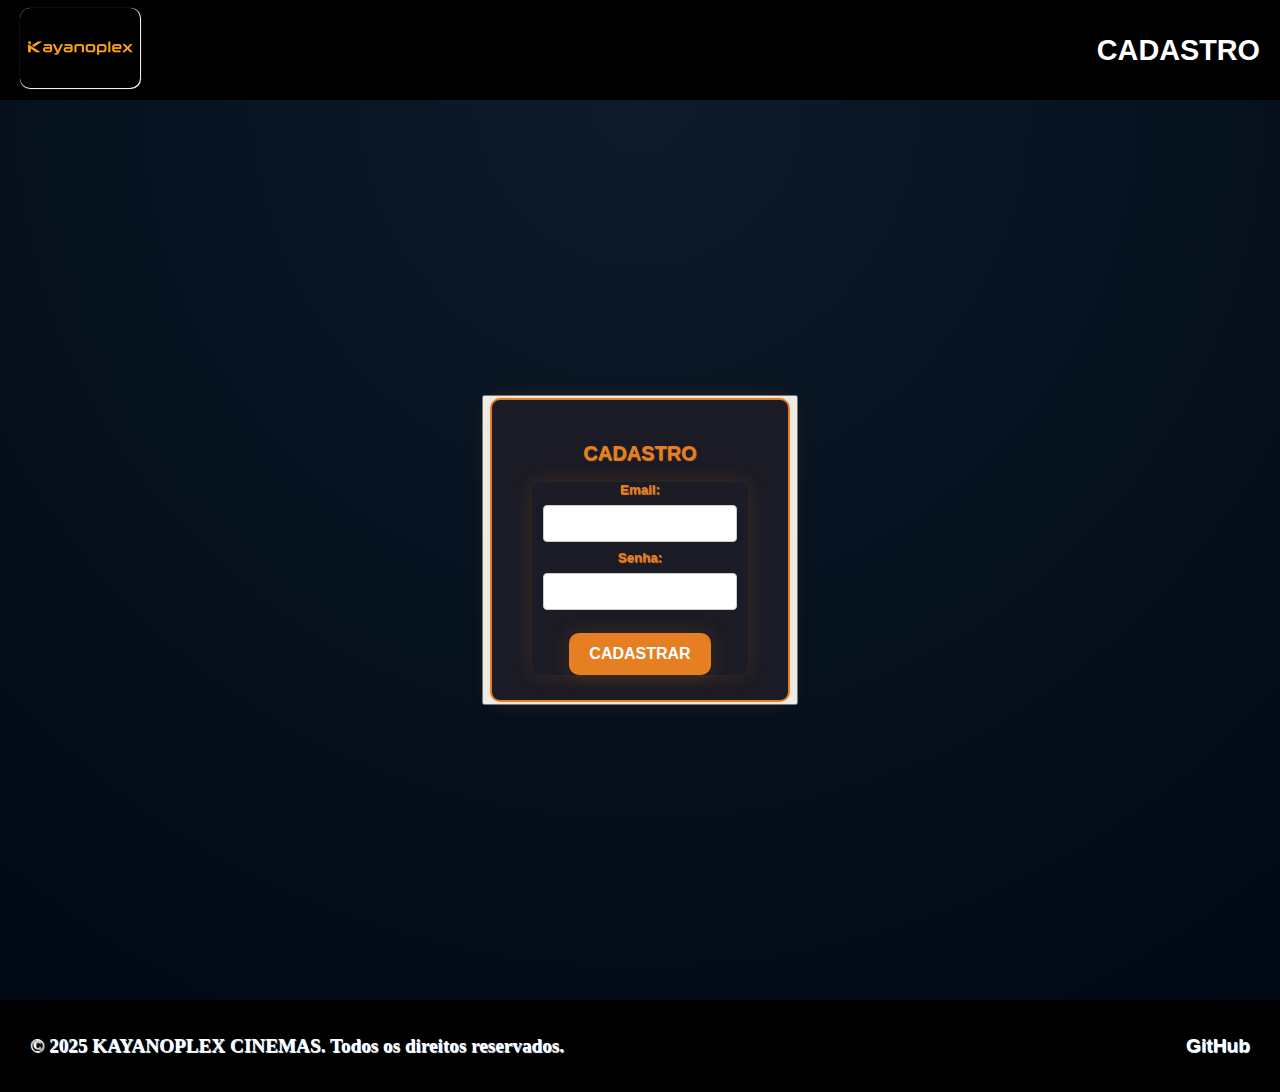
<file: Kayanoplex Cinemas/versão 1.0/Home/Formulário/Cadeiras/Cadastro/cadastro.html>
<!DOCTYPE html>
<html lang="pt-BR">
<head>
    <meta charset = "UTF-8">
    <title>Cadastro</title>
    <meta name = "Cadastro" content = "Página de Cadastro Do Site Kayanoplex Cinemas">
    <meta name = "viewport" content = "width=device-width, initial-scale=1.0">
    <link rel = "stylesheet" href = "cadastro.css">
</head>
<body>
    <header>
        <div class = "logo">
            <img src = "img/logo.png" alt = "Logo Kayanoplex">
        </div>
        <nav>
            <h1>CADASTRO
            </h1>
        </nav>
    </header>
    <main>
        <button>
            <div class = "container">
                <h2>
                    <span class = "color-orange">CADASTRO
                    </span>
                </h2>
                <form id = "formCadastro">
                    <label for = "email">Email:
                    </label>
                    <input type = "email" id = "email" required>
                    <label for = "senha">Senha:
                    </label>
                    <input type = "password" id = "senha" required>
                        <div class = "centralizar-texto">
                            <a class = "button" alt = "Botão Se Cadastrar" href = "Confirmação/confirmação.html">CADASTRAR
                            </a>
                        </div>
               </form>
               <div id = "mensagem">
               </div>
          </div>
       </button>
    </main>
    <footer>
        <p>&copy; 2025 KAYANOPLEX CINEMAS. Todos os direitos reservados.
        </p>
        <div class = "footer-links">
            <a href = "https://github.com/AfonsoTech/Projeto-Web.git" target ="_blank">GitHub
            </a>
        </div>
    </footer>
</body>
</html>
</file>
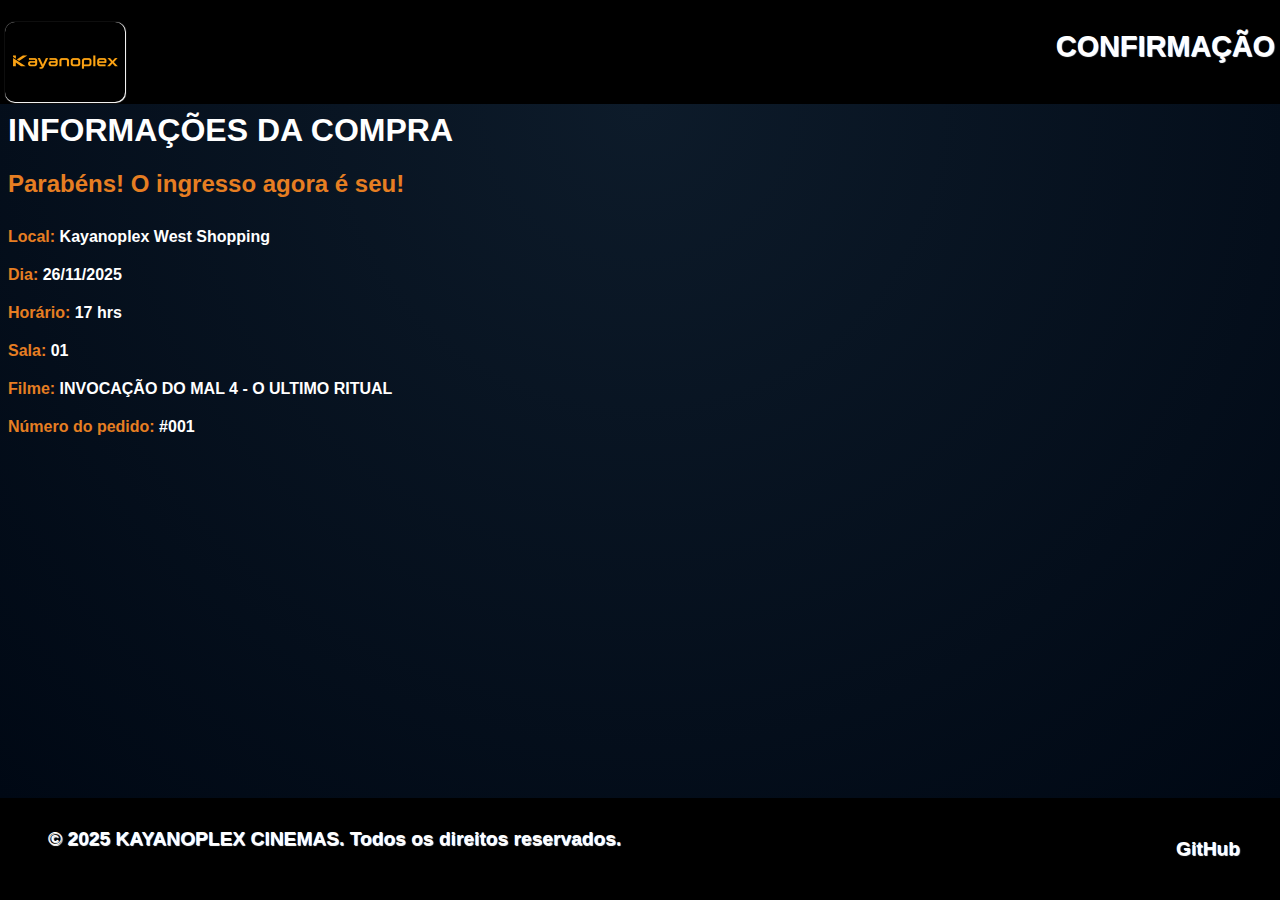
<file: Kayanoplex Cinemas/versão 1.0/Home/Formulário/Cadeiras/Cadastro/Confirmação/confirmação.html>
<!DOCTYPE html>
<html lang = "pt-br">
<head>
    <title>Confirmação De Compra</title>
    <meta name = "Confirmação De Compra" content = "Página de Confirmação De Compra Do Ingresso Kayanoplex Cinemas">
    <meta charset = "UTF-8">
    <meta name = "viewport" content = "width=device-width, initial-scale=1.0">
    <link rel = "stylesheet" href = "confirmação.css">
</head>
<body>
    <header>
        <div class="logo">
            <img src="img/logo.png" alt="Logo Kayanoplex">
        </div>
        <nav>
            <h1>CONFIRMAÇÃO</h1>
        </nav>
    </header>
    <main>
        <h1>INFORMAÇÕES DA COMPRA</h1>
        <h2>Parabéns! O ingresso agora é seu!</h2>
        <p><span class = "destaque-genero">Local:</span> Kayanoplex West Shopping</p>
        <p><span class = "destaque-genero">Dia:</span> 26/11/2025</p>
        <p><span class = "destaque-genero">Horário:</span> 17 hrs</p>
        <p><span class = "destaque-genero">Sala:</span> 01</p>
        <p><span class = "destaque-genero">Filme:</span> INVOCAÇÃO DO MAL 4 - O ULTIMO RITUAL</p>
        <p><span class = "destaque-genero">Número do pedido:</span> #001</p>
    </main>
    <footer>
        <p>&copy; 2025 KAYANOPLEX CINEMAS. Todos os direitos reservados.</p>
        <div class = "footer-links">
            <a href = "https://github.com/AfonsoTech/Projeto-Web.git" target = "_blank">GitHub</a>
        </div>
    </footer>
</body>
</html>
</file>
<file: Kayanoplex Cinemas/versão 1.0/Cadastro/style.css>
* {
    box-sizing: border-box;
}
body {
background: radial-gradient(circle at top, #0d1b2a 0%, #000814 100%);
    display: flex;
    flex-direction: column;
    min-height: 100vh;
    margin: 0;
}
header {
   padding: 8px 20px;
   box-sizing: border-box;
   background-color: black;
   align-items: center;
   justify-content: space-between;
   display: flex;
}
.logo img {
   max-height: 80px;
   width: auto;
}
header nav h1 {
   font-family: Sans-serif;
   font-size: clamp(1.2rem, 3vw, 1.8rem);
   color: white;
   font-weight: bold;
   margin: 0;
}
.color-orange {
   color: #e67e22;
}
.centralizar-texto {
   text-align: center;
}
label {
   font-weight: bold;
   font-family: Sans-serif;
   text-shadow: 0.7px 0.7px 0.7px  #e67e22;
   color:#e67e22;
}
main {
   flex-grow: 1;
   display: flex;
   justify-content: center;
   align-items: center;
   min-height: 100vh;
   margin: 0;
   background: radial-gradient(circle at top, #0d1b2a 0%, #000814 100%);
}
.container {
   background-color: rgba(15, 15, 25, 0.95);
   border: 2px solid #e67e22;
   border-radius: 10px;
   padding: 25px 40px;
   box-shadow: 0 0 20px rgba(255, 140, 0, 0.15);
   width: 300px;
}
h2 {
   font-family: Sans-serif;
   text-shadow: 0.7px 0.7px 0.7px #e67e22;
   color: #e67e22;
   font-weight: bold;
   text-align: center;
}
input[type="email"], input[type="password"] {
   width: 90%;
   padding: 10px;
   margin: 8px 0;
   border: 1px solid #ccc;
   border-radius: 4px;
}
.button {
   display: inline-block;
   text-align: center;
   box-sizing: border-box;
   padding: 12px 20px;
   font-size: 1rem;
   background-color: #e67e22;
   color: white;
   border: none;
   cursor: pointer;
   border-radius: 8px;
   text-decoration: none;
   font-weight: bold;
   margin-top: 15px;
   font-family: Sans-serif;
   box-shadow: 0 0 20px rgba(255, 140, 0, 0.15);
}
.button:hover {
    background-color: #cf711f;
}
#mensagem {
    margin-top: 20px;
    padding: 10px;
    border-radius: 4px;
    text-align: center;
    display: none;
}
.sucesso {
    background-color: #d4edda;
    color: #155724;
    border: 1px solid #c3e6cb;
}
.erro {
    background-color: #f8d7da;
    color: #721c24;
    border: 1px solid #f5c6cb;
}
footer {
padding: 16px 30px;
box-sizing: border-box;
background-color: black;
align-items: center;
justify-content: space-between;
display: flex;
}
.footer-links {
    display: flex;
    gap: 20px;
}
.footer-links a {
    font-family: Sans-serif;
    color: white;
    font-weight: bold;
    text-decoration: none;
    transition: color 0.2s;
    font-size: clamp(0.6rem, 3vw, 1.2rem);
    text-shadow: 0.7px 0.7px 0.7px white;
   
}
.footer-links a:hover {
    color: #fff;
    text-decoration: underline;
}
footer p {
    color: white;
    font-weight: bold;
   font-siz: Sans-serif;
   text-shadow: 0.7px 0.7px 0.7px white;
   font-size: clamp(0.6rem, 3vw, 1.2rem);
}


        .container button  {
           background-color: #e67e22;
           border-radius: 10px;
           box-shadow: 0 0 20px rgba(255, 140, 0, 0.15);
          cursor: pointer;
          
          transition: all 0.3s ease;
          }
          .container button:hover  {
    box-shadow: 0 0 25px rgba(0, 200, 255, 0.9);
    transform: scale(1.05);
    background: linear-gradient(90deg, #00ccff, #0077ff);
    
    }
</file>
<file: Kayanoplex Cinemas/versão 1.0/Confirmação/style.css>
* {
    box-sizing: border-box;
    }
body {
    display: flex;             /* Habilita o Flexbox */
    flex-direction: column;    /* Empilha os filhos (header, main, footer) verticalmente */
    min-height: 100vh;         /* Garante que o body ocupe, no mínimo, a altura total da viewport */
    background: radial-gradient(circle at top, #0d1b2a 0%, #000814 100%);
    margin: 0;
    }
header {
    padding: 2px 5px;
    box-sizing: border-box;
    background-color: black;
    align-items: center;
    justify-content: space-between;
    display: flex;
}
.logo img {
    max-height: 80px;
    border: none;
    box-shadow: 0.7px 0.7px 0.7px white;
    border-radius: 10px;
}
header nav h1 {
    font-family: Sans-serif;
    font-size: clamp(1.2rem, 3vw, 1.8rem);
    color: white;
    text-shadow: 0.7px 0.7px 0.7px white;
}
main {
    flex-grow: 1; /* Faz com que o <main> ocupe todo o espaço vertical restante */
    margin:0;
    background: radial-gradient(circle at top, #0d1b2a 0%, #000814 100%);
}
img {
    box-shadow: 0 0 20px rgba(255, 140, 0, 0.15);
    border-radius: 10px;
    height: auto;
    float: right;
    border: 2px solid #e67e22;
    margin-right: 80px;
    margin-top: 20px;
    margin-bottom: 0;
    margin-left: 0;

}
h1 {
    font-family: Sans-serif;
    font-weight: bold;
    color: white;
    margin-right: 0;
    margin-top: 8px;
    margin-left: 8px;
    margin-bottom: 20px
    text-shadow: 0.4px 0.4px 0.4px #e67e22;
}
p {
    font-family: Sans-serif;
    font-weight: bold;
    color: white;
    margin-left: 8px;
    margin-right: 0;
    margin-top: 0;
    margin-bottom: 20px;


}
h2 {
    font-family: Sans-serif;
    font-weight: bold;
    color: #e67e22;
    margin-left: 8px;
    margin-right: 0;
    margin-top: 0;
    margin-bottom: 30px;

}
.destaque-genero {
    color: #e67e22;
    font-weight: bold;
    font-family: Sans-Serif;
}
    footer {
    display: flex;
    justify-content: space-between;
    align-items: center;
    background-color: black;
    padding: 30px 40px;
    flex-wrap: wrap;
    }
footer p {
    color: white;
    font-weight: bold;
    font-size: Sans-serif;
    text-shadow: 0.7px 0.7px 0.7px white;
    font-size: clamp(0.6rem, 3vw, 1.2rem);
}
.footer-links {
    display: flex;
    gap: 20px;
}
.footer-links a {
    font-family: Sans-serif;
    color: white;
    font-weight: bold;
    text-decoration: none;
    transition: color 0.2s;
    font-size: clamp(0.6rem, 3vw, 1.2rem);
    text-shadow: 0.7px 0.7px 0.7px white;
}
.footer-links a:hover {
    color: #fff; /* Fica branco ao passar o mouse */
    text-decoration: underline; /* Adiciona o sublinhado ao passar */
}
</file>
<file: Kayanoplex Cinemas/versão 1.0/Formulário/style.css>
* {
    box-sizing: border-box;
    }
body {
    display: flex;             /* Habilita o Flexbox */
    flex-direction: column;    /* Empilha os filhos (header, main, footer) verticalmente */
    min-height: 100vh;         /* Garante que o body ocupe, no mínimo, a altura total da viewport */
    background: radial-gradient(circle at top, #0d1b2a 0%, #000814 100%);
    margin: 0;
    }
button form {
    /*laranja fundo  */
           border-radius: 10px;
           box-shadow: 0 0 20px rgba(255, 140, 0, 0.15);
          cursor: pointer;
          transition: all 0.3s ease;
          }
button:hover form {
    box-shadow: 0 0 25px rgba(0, 200, 255, 0.9);
    transform: scale(1.05);
    background: linear-gradient(90deg, #00ccff, #0077ff);

    }
body {
    display: flex;             /* Habilita o Flexbox */
    flex-direction: column;    /* Empilha os filhos (header, main, footer) verticalmente */
    min-height: 100vh;         /* Garante que o body ocupe, no mínimo, a altura total da viewport */
    margin: 0; /* Remove margens padrão do body */

}
header {
    padding: 6px 20px;
    box-sizing: border-box;
    background-color: black;
    align-items: center;
    justify-content: space-between;
    display: flex;
}
.logo img {
    max-height: 80px;
    border: none;
    box-shadow: 0.7px 0.7px 0.7px white;
    border-radius: 10px;
}
header nav h1 {
    font-family: Sans-serif;
    font-size: clamp(1.2rem, 3vw, 1.8rem);
    color: white;
    text-shadow: 0.7px 0.7px 0.7px white;
}
main {
    flex-grow: 1; /* Faz com que o <main> ocupe todo o espaço vertical restante */
    display: flex;
    justify-content: center;
    align-items: center;
    min-height: 100vh;
    margin: 0;
    background: radial-gradient(circle at top, #0d1b2a 0%, #000814 100%);
}
form {
    background-color: rgba(15, 15, 25, 0.95);
    border: 2px solid #e67e22;/*laranja borda   */
    border-radius: 10px;
    padding: 25px 40px;
    box-shadow: 0 0 20px rgba(255, 140, 0, 0.15); /*sombra    */
}
label {
    font-weight: bold;
    display: block;
    margin-bottom: 5px;
    font-family: Sans-serif;
    text-shadow: 0.4px 0.4px 0.4px #e67e22;
    color: #e67e22;
}
select {
    width: 100%;
    padding: 8px;
    border: 1px solid #e67e22;
    border-radius: 5px;
    margin-bottom: 15px;
    font-family: Sans-serif;
 }
.centralizar-link {
    text-align: center;
}
.cor-laranja {
    color: #e67e22;
}
.botao {
    display: inline-block;
    text-align: center;
    box-sizing: border-box;
    padding: 12px 20px;
    font-size: 1rem;
    background-color: #e67e22;
    color: white;
    border: none;
    cursor: pointer;
    border-radius: 10px;
    text-decoration: none;
    font-weight: bold;
    margin-top: 15px;
    font-family: Sans-serif;
    box-shadow: 0 0 20px rgba(255, 140, 0, 0.15);
    transition: all 0.3s ease;
}
.botao:hover {
    box-shadow: 0 0 25px rgba(0, 200, 255, 0.9);
    transform: scale(1.05);
    background: linear-gradient(90deg, #ff9800, #e67e22);

}

.links-rodapé {
    display: flex;
    gap: 20px;
}
.links-rodapé a {

}
footer {

    display: flex;
    justify-content: space-between;
    align-items: center;
    background-color: black;
    padding: 20px 30px;
    flex-wrap: wrap;

}
footer p {
    color: white;
    font-weight: bold;
   font-siz: Sans-serif;
   text-shadow: 0.7px 0.7px 0.7px white;
   font-size: clamp(0.6rem, 3vw, 1.2rem);
}

.links-rodapé {
    display: flex;
    gap: 20px;
}
.links-rodapé a {
    font-family: Sans-serif;
    color: white;
    font-weight: bold;
    text-decoration: none;
    transition: color 0.2s;
    font-size: clamp(0.6rem, 3vw, 1.2rem);
    text-shadow: 0.7px 0.7px 0.7px white;
}
.links-rodapé a:hover {
    color: #fff; /* Fica branco ao passar o mouse */
    text-decoration: underline; /* Adiciona o sublinhado ao passar */
}
</file>
<file: Kayanoplex Cinemas/versão 1.0/Home/style.css>
* {
    box-sizing: border-box;
}
body {
    background: radial-gradient(circle at top, #0d1b2a 0%, #000814 100%);
    margin: 0;
    padding: 0;
    font-family: Sans-serif;
}
h1, h2 {
    color: #e67e22;
    text-shadow: 0.7px 0.7px 1.4px white;
}
.cor-paragrafos {
    color: #e67e22;
    text-shadow: 0.7px 0.7px 1.4px white;
}
p {
    color: white;
    font-weight: bold;
}
a {
    color: white;
    font-weight: bold;
    text-decoration: none;
    text-shadow: 0.7px 0.7px 0.7px white;
}
/* HEADER */
header {
    display: flex;
    align-items: center;
    justify-content: space-between;
    background-color: black;
    padding: 8px 20px;
    flex-wrap: wrap;
}
.logo img {
    max-height: 80px;
    border: none;
    box-shadow: 0.7px 0.7px 0.7px white;
    border-radius: 10px;
}
header nav h1 {
    font-size: clamp(1.2rem, 3vw, 1.8rem);
    color: white;
    text-shadow: 0.7px 0.7px 0.7px white;
}
/* MAIN */
main {
    max-width: 1000px;
    margin: auto;
    padding: 20px 40px;
    background: radial-gradient(circle at top, #0d1b2a 0%, #000814 100%);
}
main h1 {
    text-align: center;
}
/* BLOCO DE FILMES */
.filme {
    display: flex;
    align-items: flex-start;
    gap: 30px;
    margin: 40px 0;
    flex-wrap: wrap;
    background: radial-gradient(circle at top, #0d1b2a 0%, #000814 100%);
    border-radius: 10px;
}
.filme img {
    display: block;
    margin: auto;
    max-width: 100%;
    height: auto;
    border: 2px solid #e67e22;
    border-radius: 10px;
    box-shadow: 0 0 20px rgba(255, 140, 0, 0.15);
    background: none;
}
.descricao {
    flex: 1;
}
.descricao h2 {
    margin-top: 0;
}
.button {
    display: inline-block;
    padding: 1em 2em;
    background-color: #e67e22;
    border-radius: 10px;
    box-shadow: 0 0 20px rgba(255, 140, 0, 0.15);
    cursor: pointer;
    margin-top: 15px;
    transition: all 0.3s ease;
    }
        
.button:hover {
    box-shadow: 0 0 25px rgba(0, 200, 255, 0.9);
    transform: scale(1.05);
    background: linear-gradient(90deg, #00ccff, #0077ff);
}
.filme img {
    display: block;
    margin: 0 auto;
    max-width: 100%;
    height: auto;
    border: 2px solid #e67e22;
    border-radius: 10px;
    box-shadow: 0 0 20px rgba(255, 140, 0, 0.15);
    background: radial-gradient(circle at top, #0d1b2a 0%, #000814 100%);
  }
.emoji-invocacao-do-mal img {
    width: 60px;
    border-radius: 10px;
    border: 2px solid #e67e22;
    box-shadow: 0 0 20px rgba(255, 140, 0, 0.15);
    object-fit: cover;          
} 
button img {
    background-color: #e67e22;
    border-radius: 10px;
    box-shadow: 0 0 20px rgba(255, 140, 0, 0.15);
    cursor: pointer;
    transition: all 0.3s ease;
}
button:hover img {
    box-shadow: 0 0 25px rgba(0, 200, 255, 0.9);
    transform: scale(1.05);
    background: linear-gradient(90deg, #00ccff, #0077ff);
}
/* FOOTER */
footer {
    display: flex;
    justify-content: space-between;
    align-items: center;
    background-color: black;
    padding: 16px 30px;
    flex-wrap: wrap;
}
footer p {
    color: white;
    font-weight: bold;
    font-size: Sans-serif;
    text-shadow: 0.7px 0.7px 0.7px white;
    font-size: clamp(0.6rem, 3vw, 1.2rem);
}
.links-rodapé {
    font-family: Sans-serif;
    color: white;
    font-weight: bold;
    text-decoration: none;
    transition: color 0.2s;
    font-size: clamp(0.6rem, 3vw, 1.2rem);
    text-shadow: 0.7px 0.7px 0.7px white;
}
.links-rodapé a:hover {
    color: #fff;
    text-decoration: underline;
}
/* RESPONSIVIDADE */
@media (max-width: 768px) {
    .filme {
        flex-direction: column;
        align-items: center;
        text-align: center;
    }
    .filme img {
        width: 100%;
        max-width: 600px;
    }
    .descricao {
        width: 100%;
    }
    footer {
        flex-direction: column;
        text-align: center;
    }
}
</file>
<file: Kayanoplex Cinemas/versão 1.0/Home/home.css>
* {
    box-sizing: border-box;
    }
body {
    display: flex;             /* Habilita o Flexbox */
    flex-direction: column;    /* Empilha os filhos (header, main, footer) verticalmente */
    min-height: 100vh;         /* Garante que o body ocupe, no mínimo, a altura total da viewport */
    background: radial-gradient(circle at top, #0d1b2a 0%, #000814 100%);
    margin: 0;
    }

h1, h2 {
    color: #e67e22;
    text-shadow: 0.7px 0.7px 1.4px white;
   }
.cor-paragrafos {
    color: #e67e22;
    text-shadow: 0.7px 0.7px 1.4px white;
    }
    p {
    color: white;
    font-weight: bold;
    }
a {
    color: white;
    font-weight: bold;
    text-decoration: none;
    text-shadow: 0.7px 0.7px 0.7px white;
    }
/* HEADER */
header {
    display: flex;
    align-items: center;
    justify-content: space-between;
    background-color: black;
    padding: 6px 20px;
    flex-wrap: wrap;
    }
.logo img {
    max-height: 80px;
    border: none;
    box-shadow: 0.7px 0.7px 0.7px white;
    border-radius: 10px;
    }
header nav h1 {
    font-size: clamp(1.2rem, 3vw, 1.8rem);
    color: white;
    text-shadow: 0.7px 0.7px 0.7px white;
    }
/* MAIN */
main {
    max-width: 1000px;
    margin: auto;
    padding: 20px 40px;
    background: radial-gradient(circle at top, #0d1b2a 0%, #000814 100%);
    }
main h1 {
    text-align: center;
    }
/* BLOCO DE FILMES */
.filme {
    display: flex;
    align-items: flex-start;
    gap: 30px;
    margin: 40px 0;
    flex-wrap: wrap;
    background: radial-gradient(circle at top, #0d1b2a 0%, #000814 100%);
    border-radius: 10px;
    }
.filme img {
    display: block;
    margin: auto;
    max-width: 100%;
    height: auto;
    border: 2px solid #e67e22;
    border-radius: 10px;
    box-shadow: 0 0 20px rgba(255, 140, 0, 0.15);
    background: none;
}
.descricao {
    flex: 1;
    }
.descricao h2 {
    margin-top: 0;
    }
.button {
    display: inline-block;
    padding: 1em 2em;
    background-color: #e67e22;
    border-radius: 10px;
    box-shadow: 0 0 20px rgba(255, 140, 0, 0.15);
    cursor: pointer;
    margin-top: 15px;
    transition: all 0.3s ease;
    }

.button:hover {
    box-shadow: 0 0 25px rgba(0, 200, 255, 0.9);
    transform: scale(1.05);
    background: linear-gradient(90deg, #00ccff, #0077ff);
    }
.filme img {
    display: block;
    margin: 0 auto;
    max-width: 100%;
    height: auto;
    border: 2px solid #e67e22;
    border-radius: 10px;
    box-shadow: 0 0 20px rgba(255, 140, 0, 0.15);
    background: radial-gradient(circle at top, #0d1b2a 0%, #000814 100%);
    }
.emoji-invocacao-do-mal img {
    width: 60px;
    border-radius: 10px;
    border: 2px solid #e67e22;
    box-shadow: 0 0 20px rgba(255, 140, 0, 0.15);
    object-fit: cover;
    }
button img {
    background-color: #e67e22;
    border-radius: 10px;
    box-shadow: 0 0 20px rgba(255, 140, 0, 0.15);
    cursor: pointer;
    transition: all 0.3s ease;
    }
button:hover img {
    box-shadow: 0 0 25px rgba(0, 200, 255, 0.9);
    transform: scale(1.05);
    background: linear-gradient(90deg, #00ccff, #0077ff);
    }
/* FOOTER */
footer {
    display: flex;
    justify-content: space-between;
    align-items: center;
    background-color: black;
    padding: 16px 30px;
    flex-wrap: wrap;
    }
footer p {
    color: white;
    font-weight: bold;
    font-size: Sans-serif;
    text-shadow: 0.7px 0.7px 0.7px white;
    font-size: clamp(0.6rem, 3vw, 1.2rem);
    }
.links-rodapé {
    font-family: Sans-serif;
    color: white;
    font-weight: bold;
    text-decoration: none;
    transition: color 0.2s;
    font-size: clamp(0.6rem, 3vw, 1.2rem);
    text-shadow: 0.7px 0.7px 0.7px white;
    }
.links-rodapé a:hover {
    color: #fff;
    text-decoration: underline;
    }
/* RESPONSIVIDADE */
@media (max-width: 768px) {
    .filme {
        flex-direction: column;
        align-items: center;
        text-align: center;
    }
    .filme img {
        width: 100%;
        max-width: 600px;
    }
    .descricao {
        width: 100%;
    }
    footer {
    display: flex;
    justify-content: space-between;
    align-items: center;
    background-color: black;
    padding: 16px 30px;
    flex-wrap: wrap;
    }
}
</file>
<file: Kayanoplex Cinemas/versão 1.0/Home/Formulário/Cadeiras/cadeiras.css>
/* ----------------------
   BASE / LAYOUT (orig)
   ---------------------- */
* {
    box-sizing: border-box;
}
body {
    display: flex;
    flex-direction: column;
    min-height: 100vh;
    background: radial-gradient(circle at top, #0d1b2a 0%, #000814 100%);
    margin: 0;
    font-family: Sans-serif;
}
header {
    padding: 2px 5px;
    box-sizing: border-box;
    background-color: black;
    align-items: center;
    justify-content: space-between;
    display: flex;
}
.logo img {
    max-height: 80px;
    border: none;
    box-shadow: 0.7px 0.7px 0.7px white;
    border-radius: 10px;
}
header nav h1 {
    font-family: Sans-serif;
    font-size: clamp(1.2rem, 3vw, 1.8rem);
    color: white;
    text-shadow: 0.7px 0.7px 0.7px white;
    margin: 0;
}

/* MAIN / CONTEÚDO */
main {
    flex-grow: 1;
    margin: 0;
    background: radial-gradient(circle at top, #0d1b2a 0%, #000814 100%);
    padding: 30px 20px 60px;
    text-align: center;
}
h1 {
    font-family: Sans-serif;
    font-weight: bold;
    color: white;
    margin: 8px 0 20px;
    text-shadow: 0.4px 0.4px 0.4px #e67e22;
}
h2 {
    font-family: Sans-serif;
    font-weight: bold;
    color: #e67e22;
    margin: 0 0 30px;
}
p {
    font-family: Sans-serif;
    font-weight: bold;
    color: white;
}

/* FOOTER (orig) */
footer {
    display: flex;
    justify-content: space-between;
    align-items: center;
    background-color: black;
    padding: 30px 40px;
    flex-wrap: wrap;
}
footer p {
    color: white;
    font-weight: bold;
    text-shadow: 0.7px 0.7px 0.7px white;
    font-size: clamp(0.6rem, 3vw, 1.2rem);
}
.footer-links {
    display: flex;
    gap: 20px;
}
.footer-links a {
    color: white;
    font-weight: bold;
    text-decoration: none;
    transition: color 0.2s;
    font-size: clamp(0.6rem, 3vw, 1.2rem);
    text-shadow: 0.7px 0.7px 0.7px white;
}
.footer-links a:hover {
    color: #fff;
    text-decoration: underline;
}

/* ----------------------
   BOTÕES (mantive os seus padrões e adicionei .botao-laranja)
   ---------------------- */
.button {
   display: inline-block;
   text-align: center;
   box-sizing: border-box;
   padding: 12px 20px;
   font-size: 1rem;
   background-color: #e67e22;
   color: white;
   border: none;
   cursor: pointer;
   border-radius: 8px;
   text-decoration: none;
   font-weight: bold;
   margin-top: 15px;
   box-shadow: 0 0 20px rgba(255, 140, 0, 0.15);
}
.button:hover { background-color: #cf711f; }

.botao-laranja {
    display: inline-block;
    padding: 12px 30px;
    background-color: #e67e22;
    color: white;
    font-weight: bold;
    border-radius: 25px;
    text-decoration: none;
    box-shadow: 0 0 15px rgba(255, 140, 0, 0.25);
    transition: 0.2s;
}
.botao-laranja:hover { background-color: #cf711f; transform: translateY(-1px); }

.botao-centro { text-align: center; margin-top: 30px; }

/* ----------------------
   CADEIRAS - ESTILO
   ---------------------- */
#sala-wrapper {
    display: flex;
    justify-content: center;
    margin: 0 auto;
}

#sala {
    width: auto;
    max-width: 720px;
    text-align: center;
    margin-top: 10px;
}

/* Linha de fileira (com label A, B, etc) */
.fileira {
    display: flex;
    align-items: center;
    justify-content: center;
    margin: 8px 0;
}

/* Label da fileira */
.fileira-label {
    width: 28px;
    color: white;
    font-weight: bold;
    margin-right: 12px;
    text-shadow: 0.3px 0.3px 0.3px #000;
}

/* Caixa que agrupa uma cadeira + seu nome */
.cadeira-wrap {
    display: flex;
    flex-direction: column;
    align-items: center;
    margin: 0 6px;
}

/* A cadeira em si (visual simples) */
.cadeira {
    width: 34px;
    height: 34px;
    background: gray;
    display: inline-block;
    border-radius: 6px;
    cursor: pointer;
    transition: transform 0.12s ease, box-shadow 0.12s;
    border: 2px solid transparent;
    box-shadow: 0 2px 6px rgba(0,0,0,0.4);
}

/* quando selecionada */
.cadeira.selecionada {
    background: white;
    border: 2px solid #e67e22;
    transform: translateY(-3px);
    box-shadow: 0 6px 14px rgba(230,126,34,0.15);
}

/* rótulo do número da cadeira (A1, B4...) */
.cadeira-label {
    margin-top: 6px;
    font-size: 0.75rem;
    color: #ddd;
}

/* Tamanho responsivo - reduz um pouco em telas pequenas */
@media (max-width: 420px) {
    .cadeira { width: 28px; height: 28px; border-radius: 5px; }
    .fileira-label { display: none; }
    .cadeira-label { font-size: 0.68rem; }
}
</file>
<file: Kayanoplex Cinemas/versão 1.0/Home/Formulário/Cadeiras/Cadastro/cadastro.css>
* {
    box-sizing: border-box;
}
body {
    background: radial-gradient(circle at top, #0d1b2a 0%, #000814 100%);
    display: flex;
    flex-direction: column;
    min-height: 100vh;
    margin: 0;
}
header {
   padding: 8px 20px;
   box-sizing: border-box;
   background-color: black;
   align-items: center;
   justify-content: space-between;
   display: flex;
}
.logo img {
   max-height: 80px;
   width: auto;
   box-shadow: 0.7px 0.7px 0.7px white;
   border-radius: 10px;
}
header nav h1 {
   font-family: Sans-serif;
   font-size: clamp(1.2rem, 3vw, 1.8rem);
   color: white;
   font-weight: bold;
   margin: 0;
}
.color-orange {
   color: #e67e22;
}
.centralizar-texto {
   text-align: center;
}
label {
   font-weight: bold;
   font-family: Sans-serif;
   text-shadow: 0.7px 0.7px 0.7px  #e67e22;
   color:#e67e22;
}
main {
   flex-grow: 1;
   display: flex;
   justify-content: center;
   align-items: center;
   min-height: 100vh;
   margin: 0;
   background: radial-gradient(circle at top, #0d1b2a 0%, #000814 100%);
}
.container {
   background-color: rgba(15, 15, 25, 0.95);
   border: 2px solid #e67e22;
   border-radius: 10px;
   padding: 25px 40px;
   box-shadow: 0 0 20px rgba(255, 140, 0, 0.15);
   width: 300px;
}
h2 {
   font-family: Sans-serif;
   text-shadow: 0.7px 0.7px 0.7px #e67e22;
   color: #e67e22;
   font-weight: bold;
   text-align: center;
}
input[type="email"], input[type="password"] {
   width: 90%;
   padding: 10px;
   margin: 8px 0;
   border: 1px solid #ccc;
   border-radius: 4px;
}
.button {
   display: inline-block;
   text-align: center;
   box-sizing: border-box;
   padding: 12px 20px;
   font-size: 1rem;
   background-color: #e67e22;
   color: white;
   border: none;
   cursor: pointer;
   border-radius: 10px;
   text-decoration: none;
   font-weight: bold;
   margin-top: 15px;
   font-family: Sans-serif;
   box-shadow: 0 0 20px rgba(255, 140, 0, 0.15);

}
button form {
    /*laranja fundo  */
    border-radius: 10px;
    box-shadow: 0 0 20px rgba(255, 140, 0, 0.15);
    cursor: pointer;
    transition: all 0.3s ease;
}
button:hover form {
    box-shadow: 0 0 25px rgba(0, 200, 255, 0.9);
    transform: scale(1.05);
    background: linear-gradient(90deg, #00ccff, #0077ff);

}
#mensagem {
    margin-top: 20px;
    padding: 10px;
    border-radius: 4px;
    text-align: center;
    display: none;
}
.sucesso {
    background-color: #d4edda;
    color: #155724;
    border: 1px solid #c3e6cb;
}
.erro {
    background-color: #f8d7da;
    color: #721c24;
    border: 1px solid #f5c6cb;
}
footer {
padding: 16px 30px;
box-sizing: border-box;
background-color: black;
align-items: center;
justify-content: space-between;
display: flex;
}
.footer-links {
    display: flex;
    gap: 20px;
}
.footer-links a {
    font-family: Sans-serif;
    color: white;
    font-weight: bold;
    text-decoration: none;
    transition: color 0.2s;
    font-size: clamp(0.6rem, 3vw, 1.2rem);
    text-shadow: 0.7px 0.7px 0.7px white;
   
}
.footer-links a:hover {
    color: #fff;
    text-decoration: underline;
}
footer p {
    color: white;
    font-weight: bold;
   font-size: Sans-serif;
   text-shadow: 0.7px 0.7px 0.7px white;
   font-size: clamp(0.6rem, 3vw, 1.2rem);
}


        .container button  {
           background-color: #e67e22;
           border-radius: 10px;
           box-shadow: 0 0 20px rgba(255, 140, 0, 0.15);
          cursor: pointer;
          
          transition: all 0.3s ease;
          }
          .container button:hover  {
    box-shadow: 0 0 25px rgba(0, 200, 255, 0.9);
    transform: scale(1.05);
    background: linear-gradient(90deg, #00ccff, #0077ff);
    
    }
</file>
<file: Kayanoplex Cinemas/versão 1.0/Home/Formulário/Cadeiras/Cadastro/Confirmação/confirmação.css>
* {
    box-sizing: border-box;
    }
body {
    display: flex;             /* Habilita o Flexbox */
    flex-direction: column;    /* Empilha os filhos (header, main, footer) verticalmente */
    min-height: 100vh;         /* Garante que o body ocupe, no mínimo, a altura total da viewport */
    background: radial-gradient(circle at top, #0d1b2a 0%, #000814 100%);
    margin: 0;
    }
header {
    padding: 2px 5px;
    box-sizing: border-box;
    background-color: black;
    align-items: center;
    justify-content: space-between;
    display: flex;
}
.logo img {
    max-height: 80px;
    border: none;
    box-shadow: 0.7px 0.7px 0.7px white;
    border-radius: 10px;
}
header nav h1 {
    font-family: Sans-serif;
    font-size: clamp(1.2rem, 3vw, 1.8rem);
    color: white;
    text-shadow: 0.7px 0.7px 0.7px white;
}
main {
    flex-grow: 1; /* Faz com que o <main> ocupe todo o espaço vertical restante */
    margin:0;
    background: radial-gradient(circle at top, #0d1b2a 0%, #000814 100%);
}
img {
    box-shadow: 0 0 20px rgba(255, 140, 0, 0.15);
    border-radius: 10px;
    height: auto;
    float: right;
    border: 2px solid #e67e22;
    margin-right: 80px;
    margin-top: 20px;
    margin-bottom: 0;
    margin-left: 0;

}
h1 {
    font-family: Sans-serif;
    font-weight: bold;
    color: white;
    margin-right: 0;
    margin-top: 8px;
    margin-left: 8px;
    margin-bottom: 20px
    text-shadow: 0.4px 0.4px 0.4px #e67e22;
}
p {
    font-family: Sans-serif;
    font-weight: bold;
    color: white;
    margin-left: 8px;
    margin-right: 0;
    margin-top: 0;
    margin-bottom: 20px;


}
h2 {
    font-family: Sans-serif;
    font-weight: bold;
    color: #e67e22;
    margin-left: 8px;
    margin-right: 0;
    margin-top: 0;
    margin-bottom: 30px;

}
.destaque-genero {
    color: #e67e22;
    font-weight: bold;
    font-family: Sans-Serif;
}
    footer {
    display: flex;
    justify-content: space-between;
    align-items: center;
    background-color: black;
    padding: 30px 40px;
    flex-wrap: wrap;
    }
footer p {
    color: white;
    font-weight: bold;
    font-size: Sans-serif;
    text-shadow: 0.7px 0.7px 0.7px white;
    font-size: clamp(0.6rem, 3vw, 1.2rem);
}
.footer-links {
    display: flex;
    gap: 20px;
}
.footer-links a {
    font-family: Sans-serif;
    color: white;
    font-weight: bold;
    text-decoration: none;
    transition: color 0.2s;
    font-size: clamp(0.6rem, 3vw, 1.2rem);
    text-shadow: 0.7px 0.7px 0.7px white;
}
.footer-links a:hover {
    color: #fff; /* Fica branco ao passar o mouse */
    text-decoration: underline; /* Adiciona o sublinhado ao passar */
}
</file>
